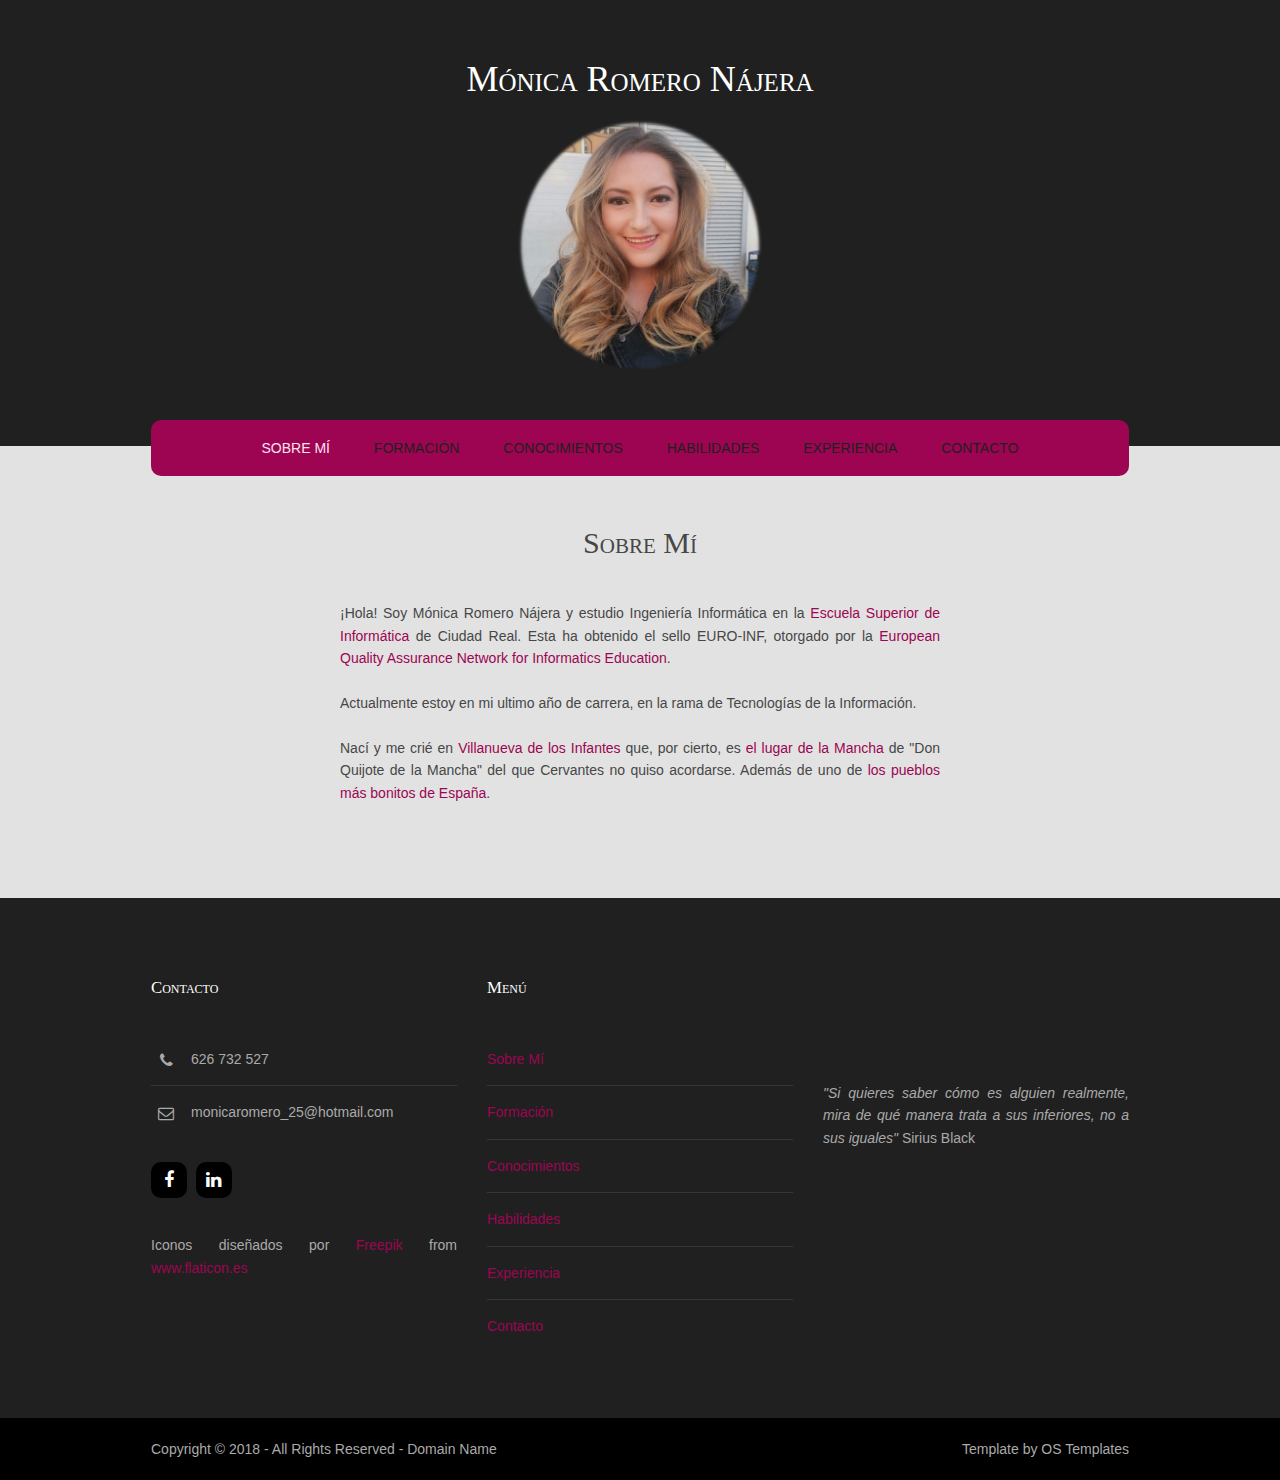
<file: index.html>
<!DOCTYPE html>
<!--
Template Name: Chershoee
Author: <a href="https://www.os-templates.com/">OS Templates</a>
Author URI: https://www.os-templates.com/
Licence: Free to use under our free template licence terms
Licence URI: https://www.os-templates.com/template-terms
-->
<html lang="">
<!-- To declare your language - read more here: https://www.w3.org/International/questions/qa-html-language-declarations -->

<head>
  <title>Mónica Romero Nájera</title>
  <meta charset="utf-8">
  <meta name="viewport" content="width=device-width, initial-scale=1.0, maximum-scale=1.0, user-scalable=no">
  <link href="layout/styles/layout.css" rel="stylesheet" type="text/css" media="all">
</head>

<body id="top">
  <div class="wrapper row1">
    <header id="header" class="hoc clear">
      <div id="logo">
        <h1><a href="index.html">Mónica Romero Nájera</a></h1>
        <img src="images/photo_2019-10-08_18-22-20.png">
      </div>
    </header>

    <nav id="mainav" class="hoc clear">
      <ul class="clear">
        <li class="active"><a href="index.html">Sobre Mí</a></li>
        <li><a href="pages/formacion.html">Formación</a></li>
        <li><a href="pages/conocimientos.html">Conocimientos</a></li>
        <li><a href="pages/habilidades.html">Habilidades</a></li>
        <li><a href="pages/experiencia.html">Experiencia</a></li>
        <li><a href="pages/contacto.html">Contacto</a></li>
        </li>
      </ul>
    </nav>
  </div>
  <div class="wrapper row2">
    <main class="hoc container clear">
      <!-- main body -->
      <section id="introblocks">
        <div class="sectiontitle" id="sectiontitle">
          <h2 class="heading">Sobre Mí</h2></br>
        </div>
          <p align="justify">
            ¡Hola! Soy Mónica Romero Nájera y estudio Ingeniería Informática en la
            <a href="https://esi.uclm.es/" target="_blank">Escuela Superior de Informática</a> de Ciudad Real. Esta ha obtenido el sello
            EURO-INF, otorgado por la
            <a href="http://www.eqanie.eu/" target="_blank">European Quality Assurance Network for Informatics Education</a>.</br></br>
            Actualmente estoy en mi ultimo año de carrera, en la rama de Tecnologías de la Información.</br></br>
            Nací y me crié en <a href="https://www.villanuevadelosinfantes.es/" target="_blank">Villanueva de los Infantes</a> que, por cierto, es
            <a
              href="https://www.lavanguardia.com/libros/20160116/301440474286/descubierto-lugar-de-la-mancha-don-quijote.html" target="_blank">el
              lugar de la Mancha</a> de "Don Quijote de la Mancha" del que Cervantes no quiso acordarse. 
            Además de uno de <a href="https://www.lospueblosmasbonitosdeespana.org/" target="_blank">los pueblos más bonitos de
              España</a>.
          </p>
      </section>
      <div class="clear"></div>
    </main>
  </div>

  <div class="wrapper row4">
    <footer id="footer" class="hoc clear">
      <div class="one_third first">
        <h6 class="heading">Contacto</h6>
        <ul class="nospace btmspace-30 linklist contact">
          <li><i class="fa fa-phone"></i> 626 732 527</li>
          <li><i class="fa fa-envelope-o"></i> monicaromero_25@hotmail.com</li>
        </ul>
        <ul class="faico clear">
          <li><a class="faicon-facebook" href="http://www.facebook.com/monica.romero.najera25" target="_blank"><i
                class="fa fa-facebook"></i></a></li>
          <li><a class="faicon-linkedin" href="https://www.linkedin.com/in/mónica-romero-nájera-480031137" target="_blank"><i
                class="fa fa-linkedin"></i></a></li>
        </ul></br>
        <p align="justify">Iconos diseñados por <a href="https://www.flaticon.es/autores/freepik" title="Freepik" target="_blank">Freepik</a> from <a href="https://www.flaticon.es/" title="Flaticon" target="_blank">www.flaticon.es</a></p>
      </div>
      <div class="one_third">
        <h6 class="heading">Menú</h6>
        <ul class="nospace linklist">
          <li><a href="index.html">Sobre Mí</a></li>
          <li><a href="pages/formacion.html">Formación</a></li>
          <li><a href="pages/conocimientos.html">Conocimientos</a></li>
          <li><a href="pages/habilidades.html">Habilidades</a></li>
          <li><a href="pages/experiencia.html">Experiencia</a></li>
          <li><a href="pages/contacto.html">Contacto</a></li>
        </ul>
      </div>
      <div class="one_third">
        </br></br></br></br>
        <p align="justify"><em>"Si quieres saber cómo es alguien realmente, mira de qué manera trata a sus inferiores,
            no a sus iguales"</em> Sirius Black</p>
      </div>
    </footer>
  </div>
  <div class="wrapper row5">
    <div id="copyright" class="hoc clear">
      <p class="fl_left">Copyright &copy; 2018 - All Rights Reserved - <a href="#">Domain Name</a></p>
      <p class="fl_right">Template by <a target="_blank" href="https://www.os-templates.com/"
          title="Free Website Templates">OS Templates</a></p>
    </div>
  </div>
  <a id="backtotop" href="#top"><i class="fa fa-chevron-up"></i></a>
  <!-- JAVASCRIPTS -->
  <script src="layout/scripts/jquery.min.js"></script>
  <script src="layout/scripts/jquery.backtotop.js"></script>
  <script src="layout/scripts/jquery.mobilemenu.js"></script>
</body>

</html>
</file>
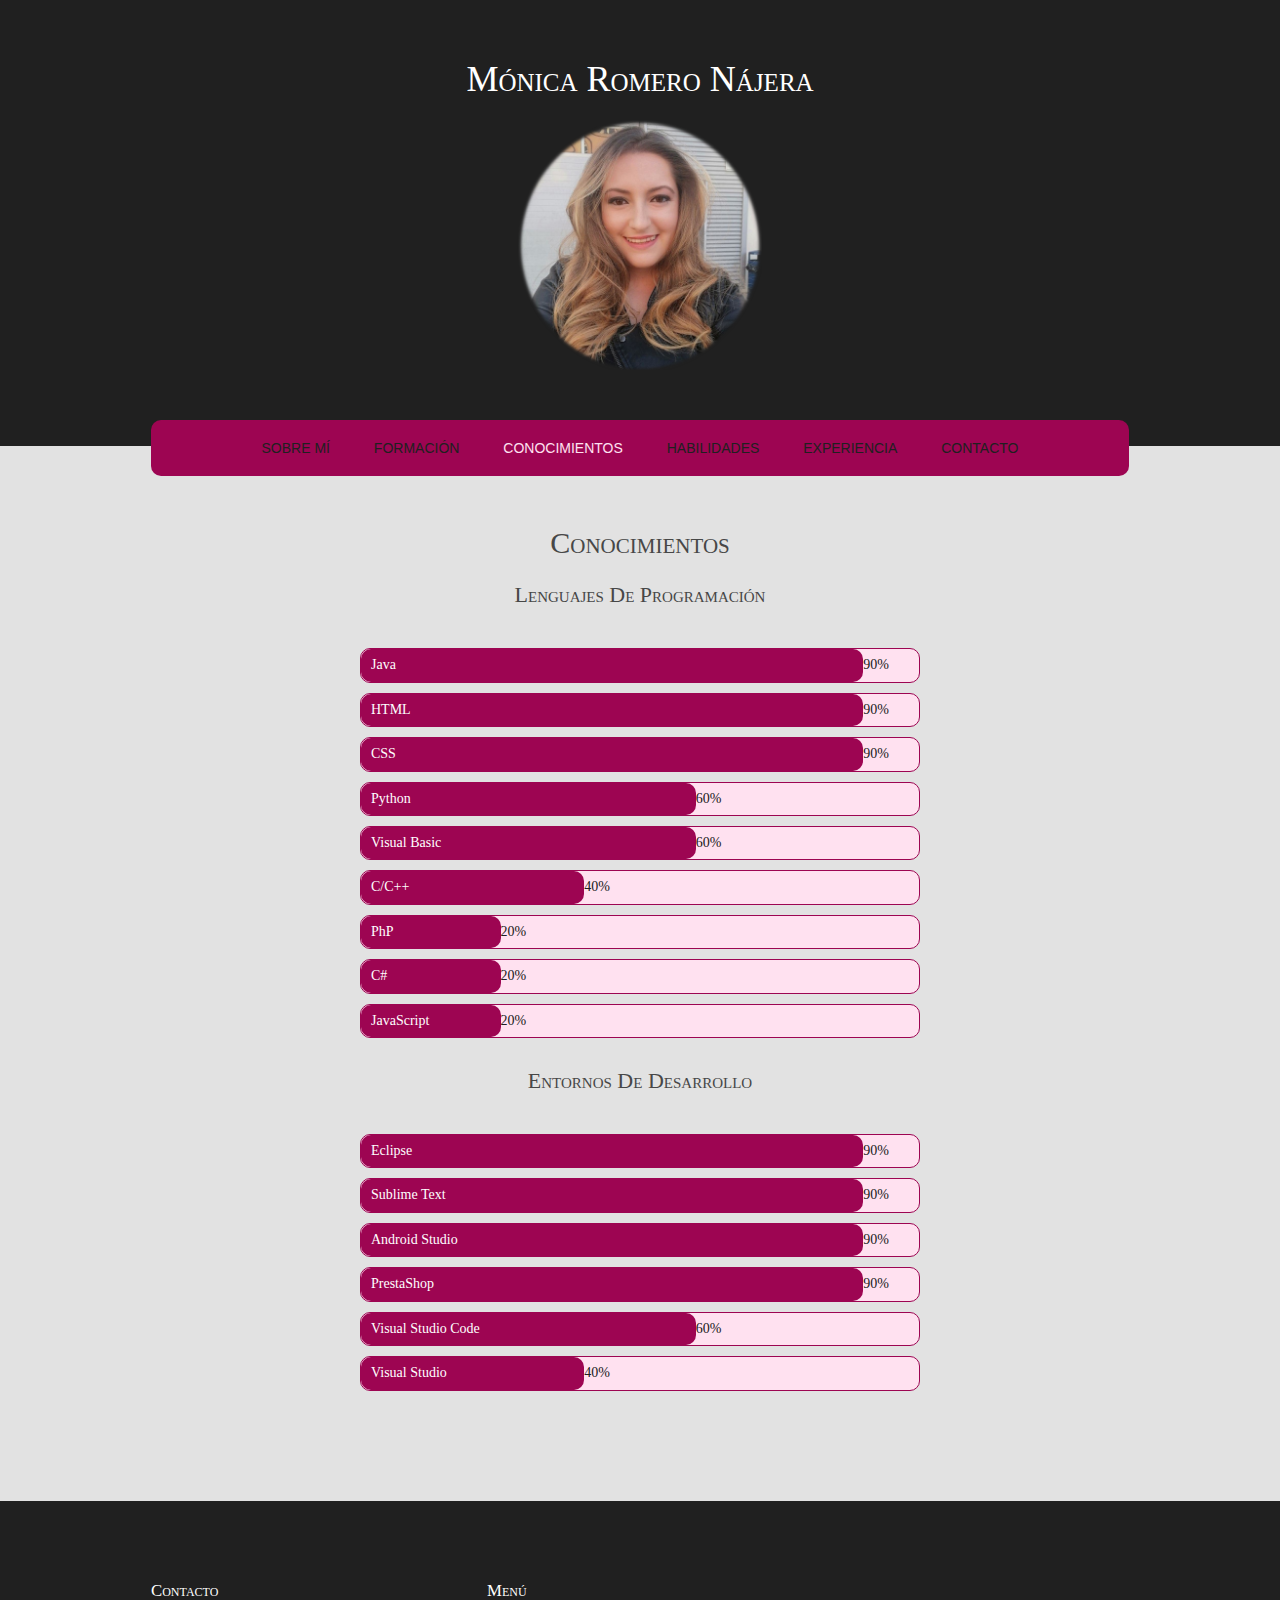
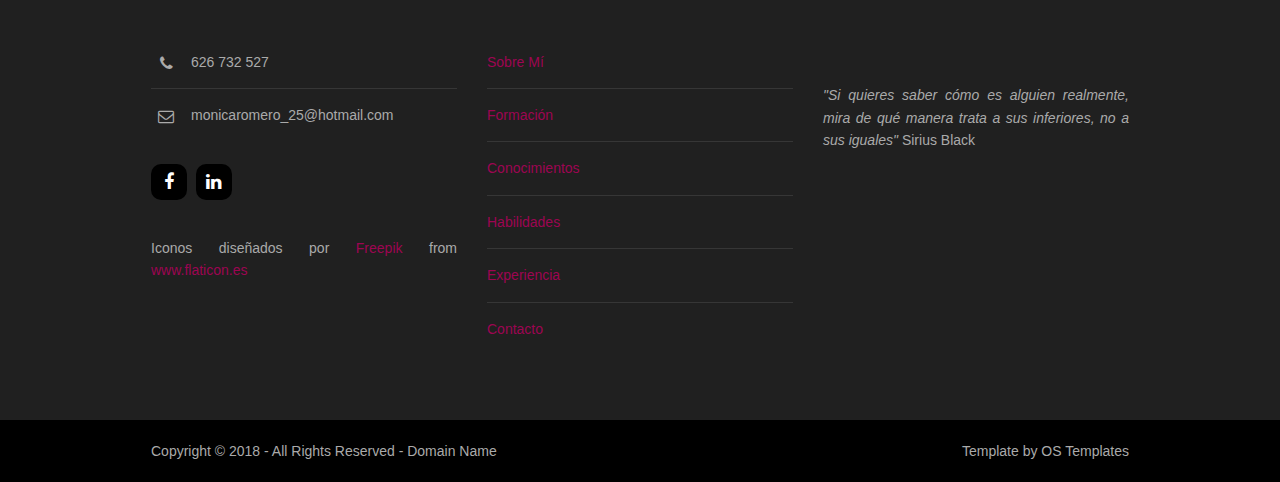
<file: pages/conocimientos.html>
<!DOCTYPE html>
<!--
Template Name: Chershoee
Author: <a href="https://www.os-templates.com/">OS Templates</a>
Author URI: https://www.os-templates.com/
Licence: Free to use under our free template licence terms
Licence URI: https://www.os-templates.com/template-terms
-->
<html lang="">
<!-- To declare your language - read more here: https://www.w3.org/International/questions/qa-html-language-declarations -->

<head>
  <title>Mónica Romero Nájera | Conocimientos</title>
  <meta charset="utf-8">
  <meta name="viewport" content="width=device-width, initial-scale=1.0, maximum-scale=1.0, user-scalable=no">
  <link href="../layout/styles/layout.css" rel="stylesheet" type="text/css" media="all">
</head>

<body id="top">
    <div class="wrapper row1">
    <header id="header" class="hoc clear">
      <div id="logo">
        <h1><a href="../index.html">Mónica Romero Nájera</a></h1>
        <img src="../images/photo_2019-10-08_18-22-20.png">
      </div>
    </header>

    <nav id="mainav" class="hoc clear">
      <ul class="clear">
            <li><a href="../index.html">Sobre Mí</a></li>
            <li><a href="formacion.html">Formación</a></li>
            <li class="active"><a href="conocimientos.html">Conocimientos</a></li>
            <li><a href="habilidades.html">Habilidades</a></li>
            <li><a href="experiencia.html">Experiencia</a></li>
            <li><a href="contacto.html">Contacto</a></li>
          </ul>
    </nav>
  </div>
  
  <div class="wrapper row2">
    <main class="hoc container clear"> 
      <!-- main body -->
      <section id="introblocks">
        <div class="sectiontitle" id="sectiontitle">
          <h2 class="heading">Conocimientos</h2></br>
          <h4>Lenguajes de Programación</h4>
        </div>
          <div id="SkillBar" align="left">
              <div class="bar bar front advanced" id="advanced" data-skill="Java"><span>90%</span></div>
              <div class="bar bar front advanced" id="advanced" data-skill="HTML"><span>90%</span></div>
              <div class="bar bar front advanced" id="advanced" data-skill="CSS"><span>90%</span></div>
              <div class="bar back intermediate" id="intermediate" data-skill="Python"><span>60%</span></div>
              <div class="bar back intermediate" id="intermediate" data-skill="Visual Basic"><span>60%</span></div>
              <div class="bar back basic" id="basic" data-skill="C/C++"><span>40%</span></div>
              <div class="bar learning" id="learning" data-skill="PhP"><span>20%</span></div>
              <div class="bar learning" id="learning" data-skill="C#"><span>20%</span></div>
              <div class="bar learning" id="learning" data-skill="JavaScript"><span>20%</span></div>
          </div>
          <div class="sectiontitle" id="sectiontitle">
            <h4>Entornos de Desarrollo</h4>
          </div>
          <div id="SkillBar" align="left">
            <div class="bar bar front advanced" id="advanced" data-skill="Eclipse"><span>90%</span></div>
            <div class="bar bar front advanced" id="advanced" data-skill="Sublime Text"><span>90%</span></div>
            <div class="bar bar front advanced" id="advanced" data-skill="Android Studio"><span>90%</span></div>
            <div class="bar bar front advanced" id="advanced" data-skill="PrestaShop"><span>90%</span></div>
            <div class="bar back intermediate" id="intermediate" data-skill="Visual Studio Code"><span>60%</span></div>
            <div class="bar back basic" id="basic" data-skill="Visual Studio"><span>40%</span></div>
        </div>
      </section>
      <div class="clear"></div>
    </main>
  </div>
  
  <div class="wrapper row4">
    <footer id="footer" class="hoc clear">
      <div class="one_third first">
        <h6 class="heading">Contacto</h6>
        <ul class="nospace btmspace-30 linklist contact">
          <li><i class="fa fa-phone"></i> 626 732 527</li>
          <li><i class="fa fa-envelope-o"></i> monicaromero_25@hotmail.com</li>
        </ul>
        <ul class="faico clear">
          <li><a class="faicon-facebook" href="http://www.facebook.com/monica.romero.najera25" target="_blank"><i
                class="fa fa-facebook"></i></a></li>
          <li><a class="faicon-linkedin" href="https://www.linkedin.com/in/mónica-romero-nájera-480031137" target="_blank"><i
                class="fa fa-linkedin"></i></a></li>
        </ul></br>
        <p align="justify">Iconos diseñados por <a href="https://www.flaticon.es/autores/freepik" title="Freepik" target="_blank">Freepik</a> from <a href="https://www.flaticon.es/" title="Flaticon" target="_blank">www.flaticon.es</a></p>
      </div>
      <div class="one_third">
        <h6 class="heading">Menú</h6>
        <ul class="nospace linklist">
          <li><a href="../index.html">Sobre Mí</a></li>
          <li><a href="formacion.html">Formación</a></li>
          <li><a href="conocimientos.html">Conocimientos</a></li>
          <li><a href="habilidades.html">Habilidades</a></li>
          <li><a href="experiencia.html">Experiencia</a></li>
          <li><a href="contacto.html">Contacto</a></li>
        </ul>
      </div>
      <div class="one_third">
        </br></br></br></br>
        <p align="justify"><em>"Si quieres saber cómo es alguien realmente, mira de qué manera trata a sus inferiores,
            no a sus iguales"</em> Sirius Black</p>
      </div>
    </footer>
  </div>
  <!-- ################################################################################################ -->
  <!-- ################################################################################################ -->
  <!-- ################################################################################################ -->
  <div class="wrapper row5">
    <div id="copyright" class="hoc clear">
      <!-- ################################################################################################ -->
      <p class="fl_left">Copyright &copy; 2018 - All Rights Reserved - <a href="#">Domain Name</a></p>
      <p class="fl_right">Template by <a target="_blank" href="https://www.os-templates.com/"
          title="Free Website Templates">OS Templates</a></p>
      <!-- ################################################################################################ -->
    </div>
  </div>
  <!-- ################################################################################################ -->
  <!-- ################################################################################################ -->
  <!-- ################################################################################################ -->
  <a id="backtotop" href="#top"><i class="fa fa-chevron-up"></i></a>
  <!-- JAVASCRIPTS -->
  <script src="../layout/scripts/jquery.min.js"></script>
  <script src="../layout/scripts/jquery.backtotop.js"></script>
  <script src="../layout/scripts/jquery.mobilemenu.js"></script>
</body>

</html>
</file>
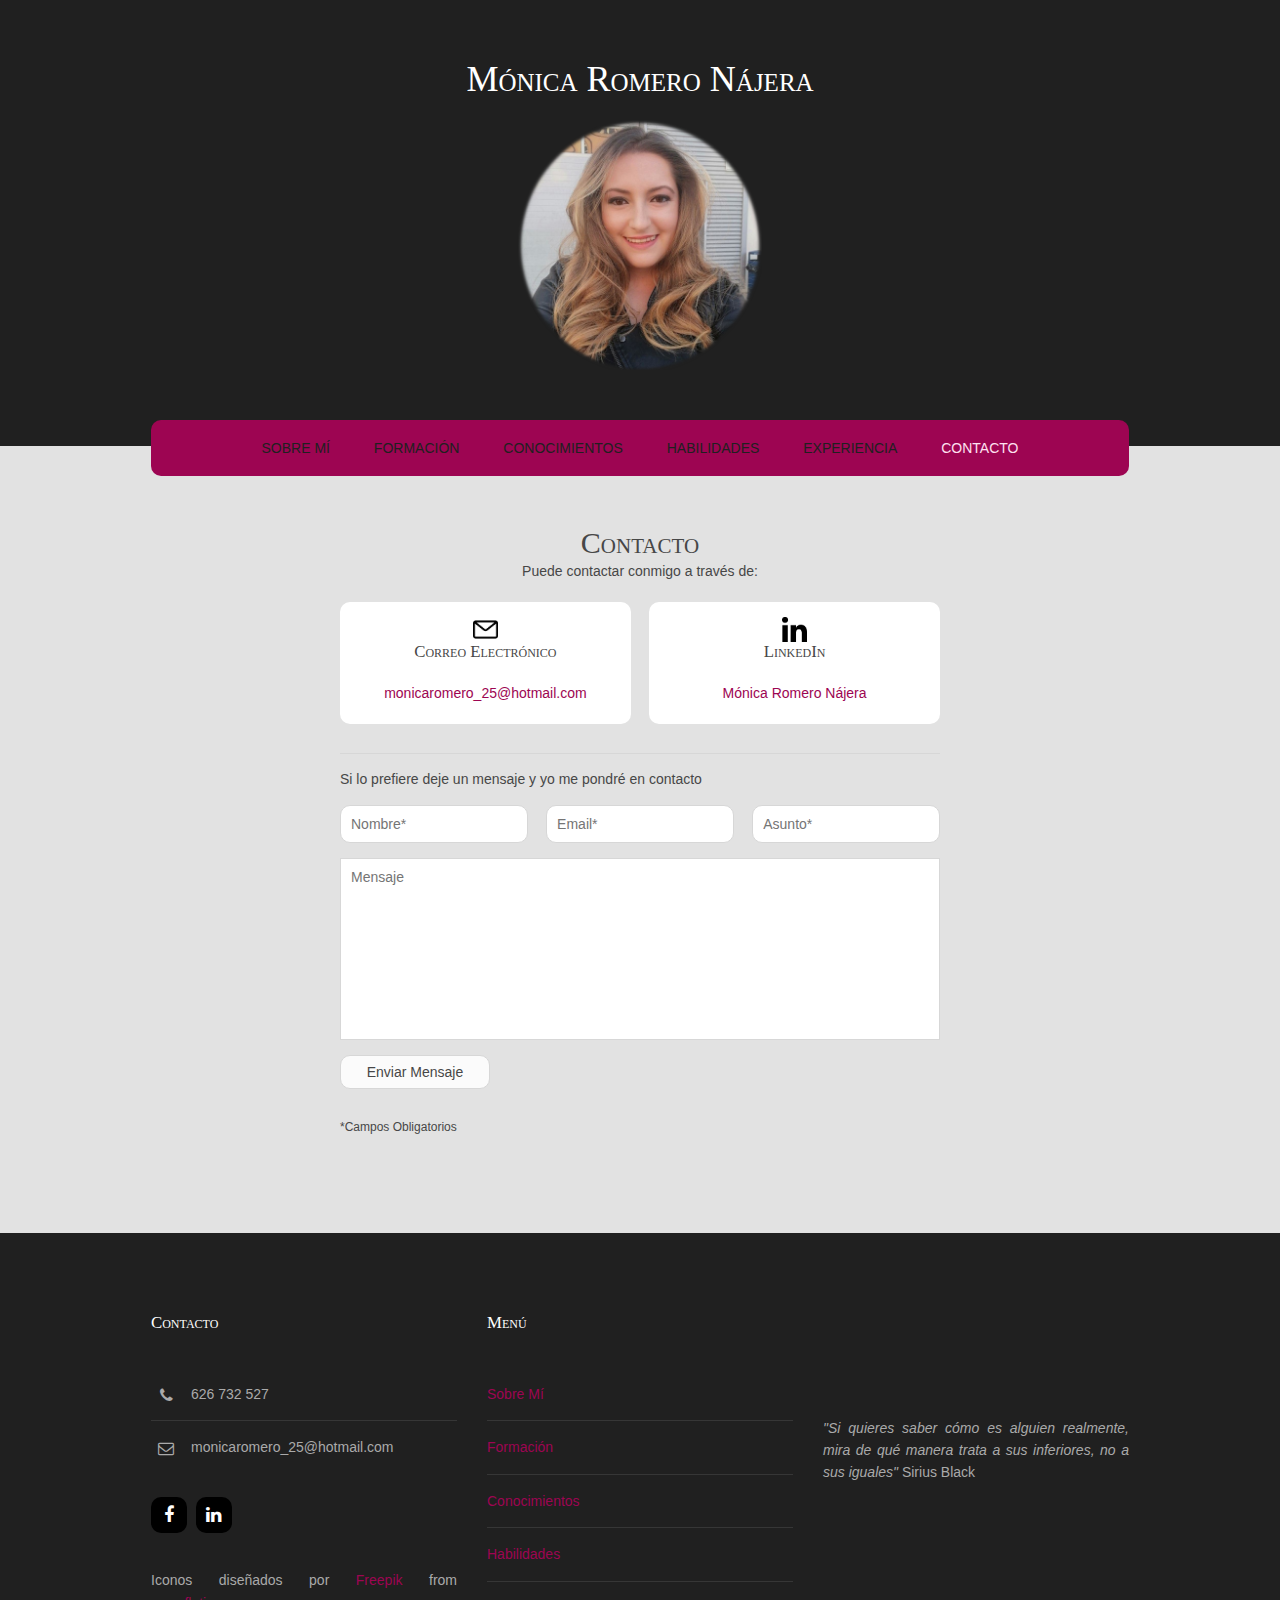
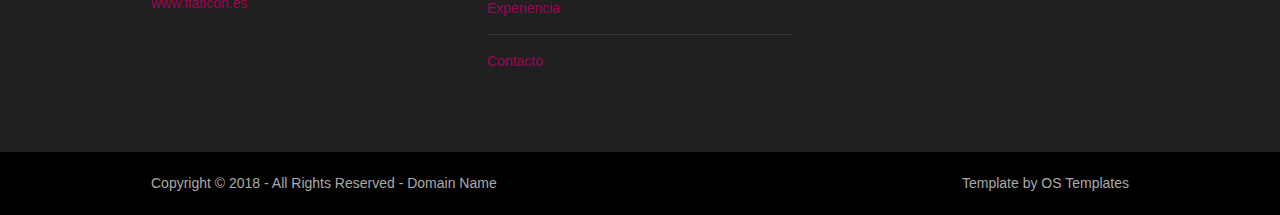
<file: pages/contacto.html>
<!DOCTYPE html>
<!--
Template Name: Chershoee
Author: <a href="https://www.os-templates.com/">OS Templates</a>
Author URI: https://www.os-templates.com/
Licence: Free to use under our free template licence terms
Licence URI: https://www.os-templates.com/template-terms
-->
<html lang="">
<!-- To declare your language - read more here: https://www.w3.org/International/questions/qa-html-language-declarations -->

<head>
  <title>Mónica Romero Nájera | Contacto</title>
  <meta charset="utf-8">
  <meta name="viewport" content="width=device-width, initial-scale=1.0, maximum-scale=1.0, user-scalable=no">
  <link href="../layout/styles/layout.css" rel="stylesheet" type="text/css" media="all">
</head>

<body id="top">
  <div class="wrapper row1">
    <header id="header" class="hoc clear">
      <!-- ################################################################################################ -->
      <div id="logo">
        <h1><a href="../index.html">Mónica Romero Nájera</a></h1>
        <img src="../images/photo_2019-10-08_18-22-20.png">
      </div>
    </header>

    <nav id="mainav" class="hoc clear">
      <ul class="clear">
        <li><a href="../index.html">Sobre Mí</a></li>
        <li><a href="formacion.html">Formación</a></li>
        <li><a href="conocimientos.html">Conocimientos</a></li>
        <li><a href="habilidades.html">Habilidades</a></li>
        <li><a href="experiencia.html">Experiencia</a></li>
        <li class="active"><a href="contacto.html">Contacto</a></li>
      </ul>
    </nav>
  </div>

  <div class="wrapper row2">
    <main class="hoc container clear">
      <!-- main body -->
      <section id="introblocks">
        <div class="sectiontitle" id="sectiontitle">
          <h2 class="heading">Contacto</h2>
          <p>Puede contactar conmigo a través de:</p>
        </div>
        <ul class="nospace group" id="contacto" align="center">
          <li class="one_half first">
            <article><img src="../images/correo.png" />
              <h6 class="heading font-x1">Correo Electrónico</h6>
              <p><a href="mailto:monicaromero_25@hotmail.com">monicaromero_25@hotmail.com</a></p>
          </article>
          </li>
          <li class="one_half">
            <article><img src="../images/linkedin.png" />
              <h6 class="heading font-x1">LinkedIn</h6>
              <p><a href="https://www.linkedin.com/in/mónica-romero-nájera-480031137" target="_blank">Mónica Romero Nájera</a></p>
          </article>
          </li>
        </ul>
      </section>
    </br><hr>


      <div class="formulario" id="form">
        <div id="comments">
          <p>Si lo prefiere deje un mensaje y yo me pondré en contacto</p>
          <form action="pagina.php" method="post" id="contact-us">
            <div class="one_third first">
              <input type="text" name="name" id="name" size="22" required="required" class="form" placeholder="Nombre*">
            </div><!-- Cierre one_third first -->
            <div class="one_third">
              <input type="email" name="email" id="email" size="22" required="required" class="form"
                placeholder="Email*">
            </div><!-- Cierre one_third -->
            <div class="one_third">
              <input type="text" name="subject" id="subject" size="22" required="required" class="form"
                placeholder="Asunto*">
            </div><!-- Cierre one_third -->
            <div class="block clear">
              <textarea name="message" id="message" cols="25" rows="10" class="form textarea"
                placeholder="Mensaje"></textarea>
            </div><!-- Cierre block clear -->
            <div>
              <input type="submit" name="submit" value="Enviar Mensaje" id="submit" class="form-btn semibold">
            </div><!-- Cierre button-->
          </form><!-- Cierre form -->
          <div id="camposobligatorios">
            <p>*Campos Obligatorios</p>
          </div>
        </div><!-- Cierre contact -->
      </div><!-- Cierre content three_quarter first -->
      <div class="clear"></div>
    </main><!-- Cierre main -->
  </div><!-- Cierre wrapper row3 -->

  <div class="wrapper row4">
    <footer id="footer" class="hoc clear">
      <div class="one_third first">
        <h6 class="heading">Contacto</h6>
        <ul class="nospace btmspace-30 linklist contact">
          <li><i class="fa fa-phone"></i> 626 732 527</li>
          <li><i class="fa fa-envelope-o"></i> monicaromero_25@hotmail.com</li>
        </ul>
        <ul class="faico clear">
          <li><a class="faicon-facebook" href="http://www.facebook.com/monica.romero.najera25" target="_blank"><i
                class="fa fa-facebook"></i></a></li>
          <li><a class="faicon-linkedin" href="https://www.linkedin.com/in/mónica-romero-nájera-480031137" target="_blank"><i
                class="fa fa-linkedin"></i></a></li>
        </ul></br>
        <p align="justify">Iconos diseñados por <a href="https://www.flaticon.es/autores/freepik" title="Freepik" target="_blank">Freepik</a> from <a href="https://www.flaticon.es/" title="Flaticon" target="_blank">www.flaticon.es</a></p>
      </div>
      <div class="one_third">
        <h6 class="heading">Menú</h6>
        <ul class="nospace linklist">
          <li><a href="../index.html">Sobre Mí</a></li>
          <li><a href="formacion.html">Formación</a></li>
          <li><a href="conocimientos.html">Conocimientos</a></li>
          <li><a href="habilidades.html">Habilidades</a></li>
          <li><a href="experiencia.html">Experiencia</a></li>
          <li><a href="contacto.html">Contacto</a></li>
        </ul>
      </div>
      <div class="one_third">
        </br></br></br></br>
        <p align="justify"><em>"Si quieres saber cómo es alguien realmente, mira de qué manera trata a sus inferiores,
            no a sus iguales"</em> Sirius Black</p>
      </div>
    </footer>
  </div>

  <div class="wrapper row5">
    <div id="copyright" class="hoc clear">
      <!-- ################################################################################################ -->
      <p class="fl_left">Copyright &copy; 2018 - All Rights Reserved - <a href="#">Domain Name</a></p>
      <p class="fl_right">Template by <a target="_blank" href="https://www.os-templates.com/"
          title="Free Website Templates">OS Templates</a></p>
      <!-- ################################################################################################ -->
    </div>
  </div>

  <a id="backtotop" href="#top"><i class="fa fa-chevron-up"></i></a>
  <!-- JAVASCRIPTS -->
  <script src="../layout/scripts/jquery.min.js"></script>
  <script src="../layout/scripts/jquery.backtotop.js"></script>
  <script src="../layout/scripts/jquery.mobilemenu.js"></script>
</body>

</html>
</file>
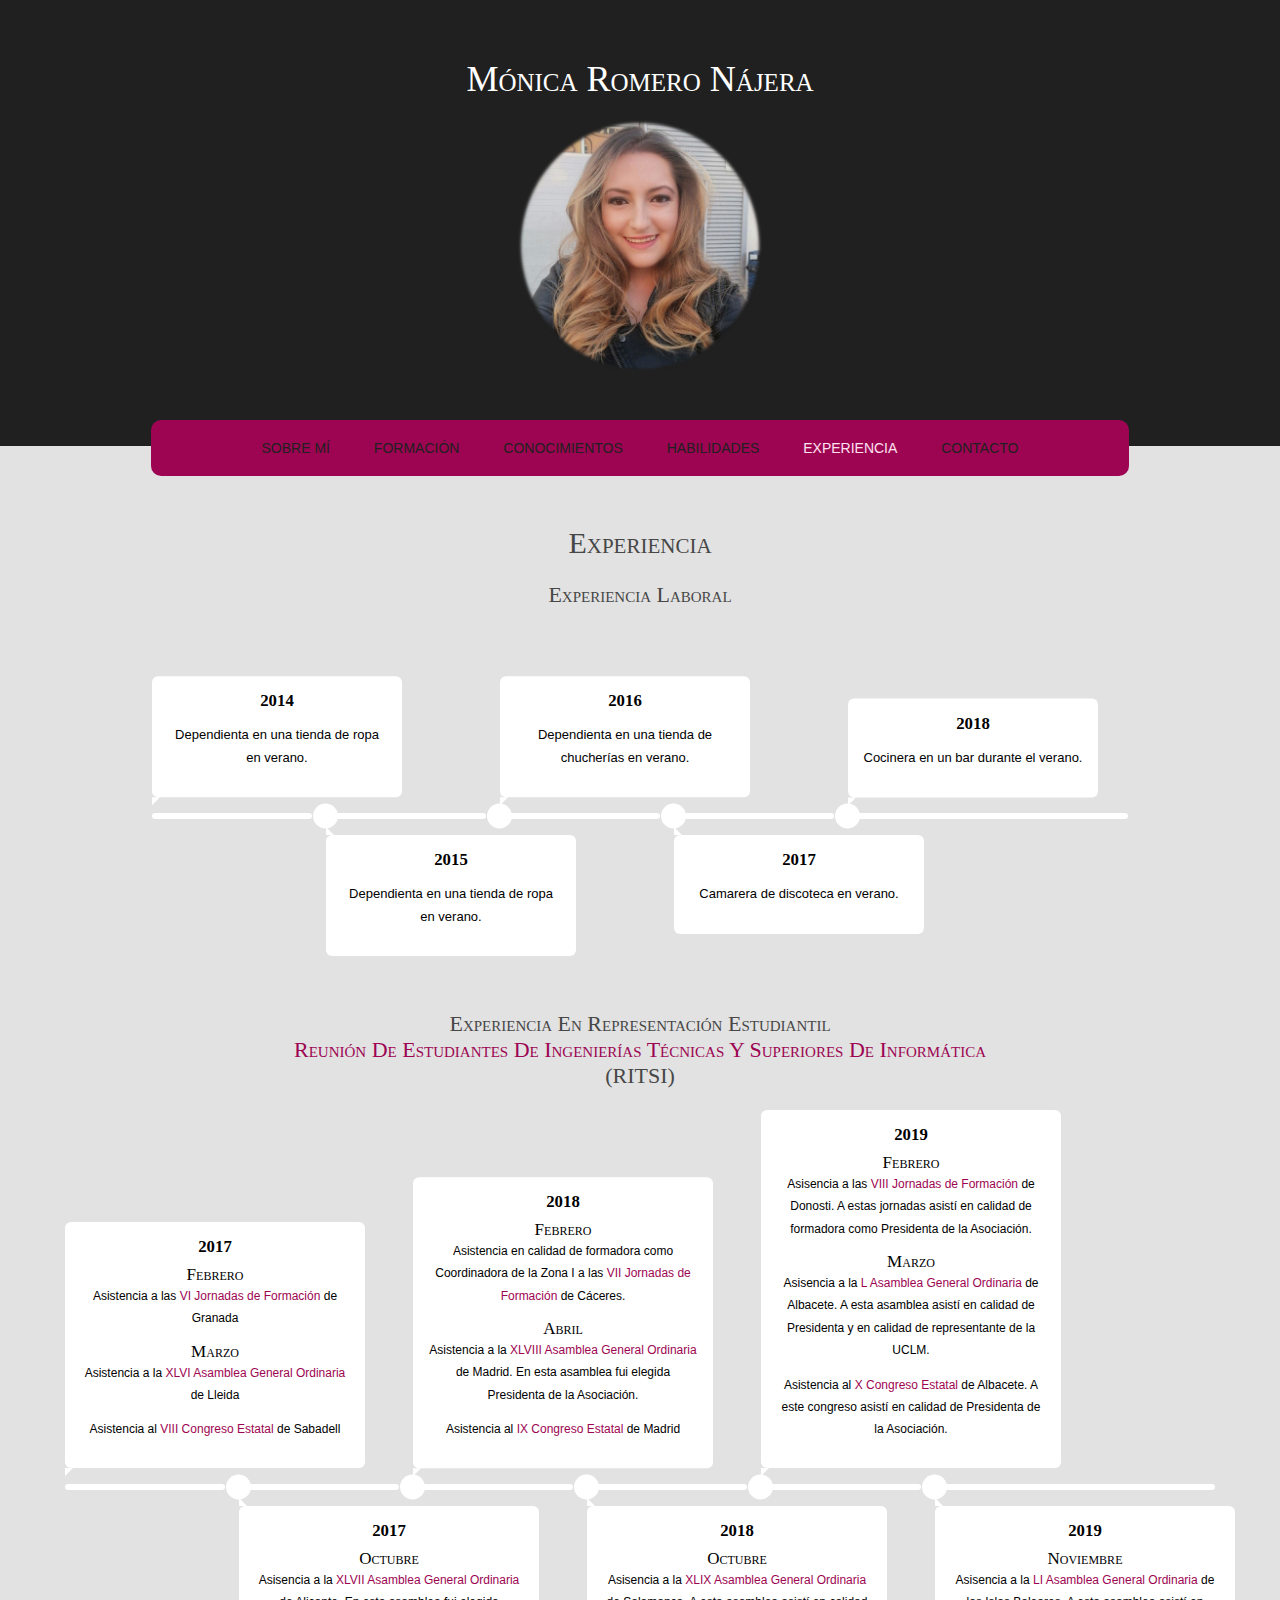
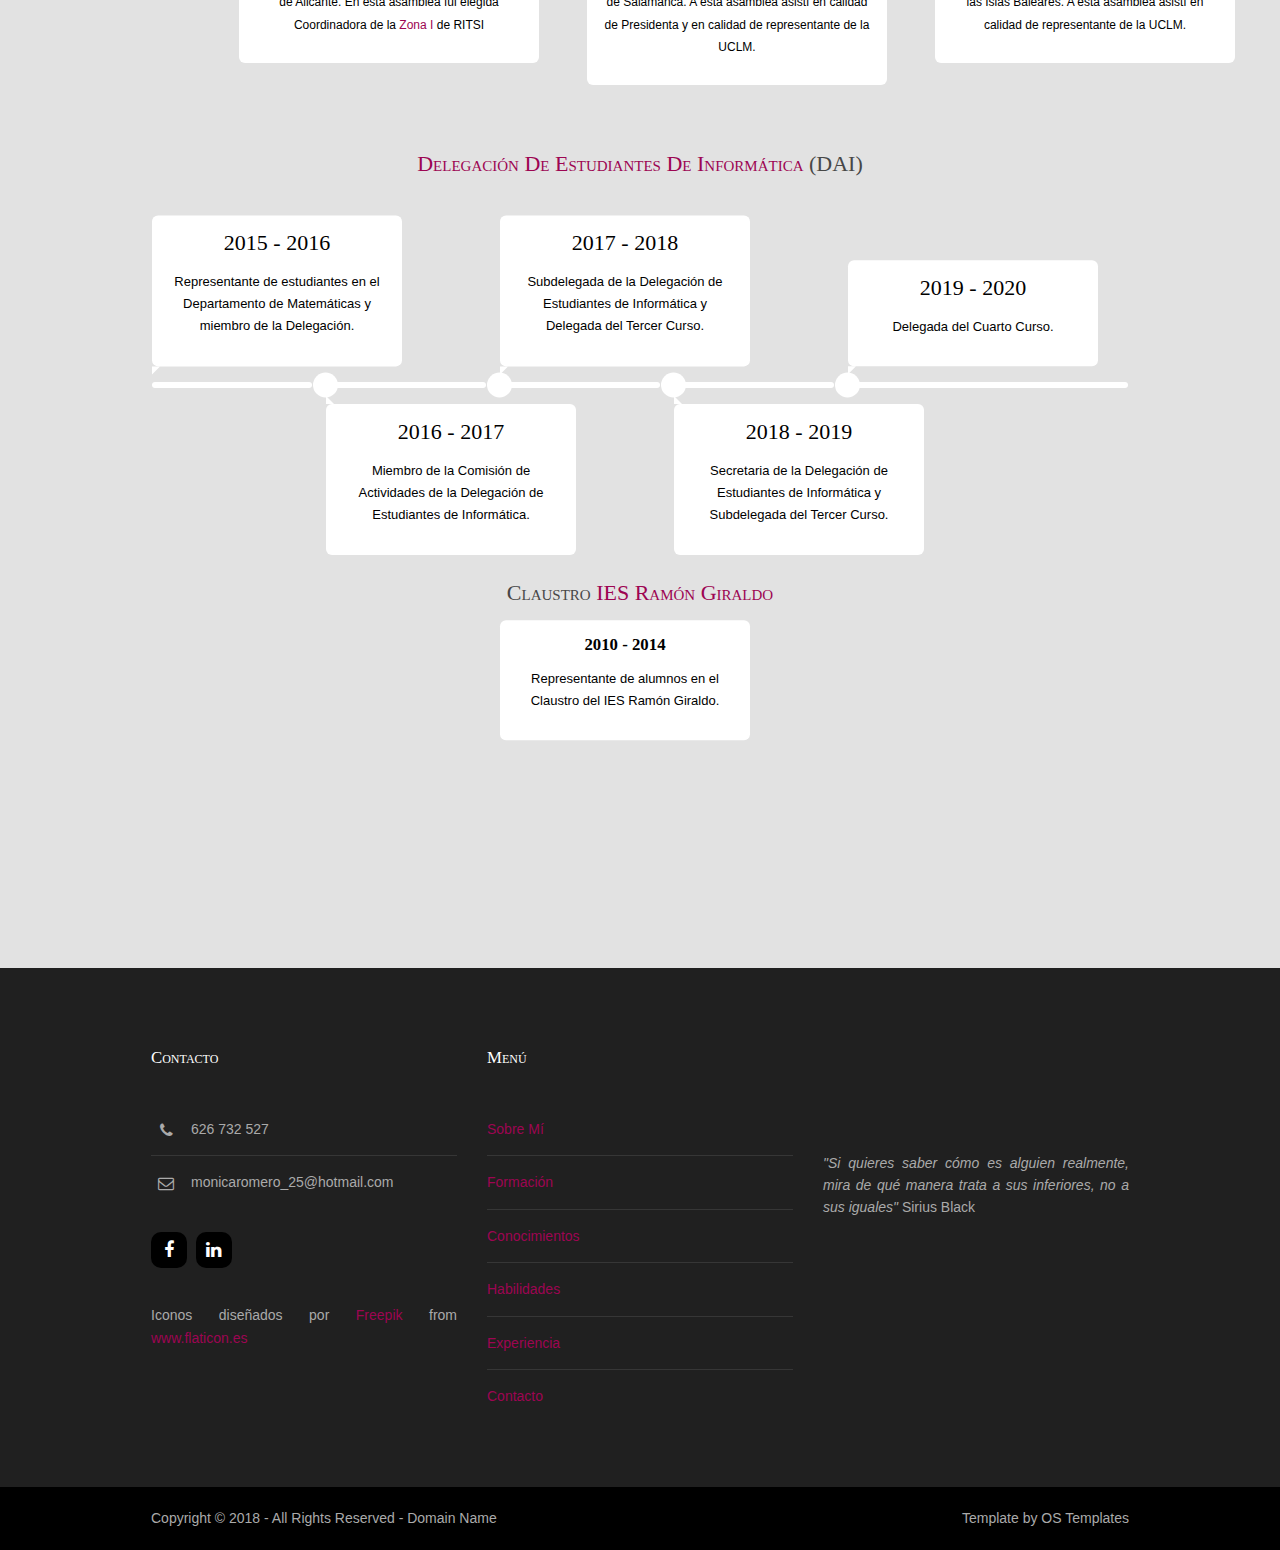
<file: pages/experiencia.html>
<!DOCTYPE html>
<!--
Template Name: Chershoee
Author: <a href="https://www.os-templates.com/">OS Templates</a>
Author URI: https://www.os-templates.com/
Licence: Free to use under our free template licence terms
Licence URI: https://www.os-templates.com/template-terms
-->
<html lang="">
<!-- To declare your language - read more here: https://www.w3.org/International/questions/qa-html-language-declarations -->

<head>
  <title>Mónica Romero Nájera | Experiencia</title>
  <meta charset="utf-8">
  <meta name="viewport" content="width=device-width, initial-scale=1.0, maximum-scale=1.0, user-scalable=no">
  <link href="../layout/styles/styles.css" rel="stylesheet" type="text/css" media="all">
</head>

<body id="top">

  <div class="wrapper row1">
    <header id="header" class="hoc clear">
      <div id="logo">
        <h1><a href="../index.html">Mónica Romero Nájera</a></h1>
        <img src="../images/photo_2019-10-08_18-22-20.png">
      </div>
    </header>

    <nav id="mainav" class="hoc clear">
      <ul class="clear">
        <li><a href="../index.html">Sobre Mí</a></li>
        <li><a href="formacion.html">Formación</a></li>
        <li><a href="conocimientos.html">Conocimientos</a></li>
        <li><a href="habilidades.html">Habilidades</a></li>
        <li class="active"><a href="experiencia.html">Experiencia</a></li>
        <li><a href="contacto.html">Contacto</a></li>
        </li>
      </ul>
    </nav>
  </div>

  <div class="wrapper row2">
    <main class="hoc container clear">
      <section id="introblocks">
        <div class="sectiontitle" id="sectiontitle">
          <h2 class="heading">Experiencia</h2></br>
          <h3>Experiencia Laboral</h3>
        </div>
        <div class="timeline" id="expLaboral">
          <ol>
            <li>
              <div>
                <time>2014</time>
                <p>Dependienta en una tienda de ropa en verano.</p>
              </div>
            </li>
            <li>
              <div>
                <time>2015</time>
                <p>Dependienta en una tienda de ropa en verano.</p>
              </div>
            </li>
            <li>
              <div>
                <time>2016</time>
                <p>Dependienta en una tienda de chucherías en verano.</p>
              </div>
            </li>
            <li>
              <div>
                <time>2017</time>
                <p>Camarera de discoteca en verano.</p>
              </div>
            </li>
            <li>
              <div>
                <time>2018</time>
                <p>Cocinera en un bar durante el verano.</p>
              </div>
            </li>
          </ol>
        </div>

        <div class="sectiontitle" id="sectiontitle">
          <h3 class="heading">Experiencia en Representación Estudiantil</h3>
          <h5><a href="https://ritsi.org/" target="_blank">Reunión de Estudiantes de Ingenierías Técnicas y Superiores de
              Informática</a> (RITSI)</h5>
        </div>
        <div class="timeline" id="expRitsi">
          <ol>
            <li>
              <div>
                <time>2017</time>
                <h6>Febrero</h6>
                <p>Asistencia a las <a href="https://formacion.ritsi.org/vi-jornadas-de-formacion/" target="_blank">VI Jornadas de
                    Formación</a> de Granada</p>
                <h6>Marzo</h6>
                <p>Asistencia a la <a href="https://asambleas.ritsi.org/xlvi/" target="_blank">XLVI Asamblea General Ordinaria</a> de
                  Lleida</p>
                <p>Asistencia al <a href="https://barcelona2017.congreso.ritsi.org" target="_blank">VIII Congreso Estatal</a> de
                  Sabadell</p>
              </div>
            </li>
            <li>
              <div>
                <time>2017</time>
                <h6>Octubre</h6>
                <p>Asisencia a la <a href="https://asambleas.ritsi.org/xlvii/" target="_blank">XLVII Asamblea General Ordinaria</a> de
                  Alicante. En esta asamblea fui elegida Coordinadora de la <a href="https://ritsi.org/zona-i/" target="_blank">Zona
                    I</a> de RITSI</p>
              </div>
            </li>
            <li>
              <div>
                <time>2018</time>
                <h6>Febrero</h6>
                <p>Asistencia en calidad de formadora como Coordinadora de la Zona I a las <a
                    href="https://formacion.ritsi.org/vii/" target="_blank">VII Jornadas de Formación</a> de Cáceres.</p>
                <h6>Abril</h6>
                <p>Asistencia a la <a href="https://asambleas.ritsi.org/xlviii/" target="_blank">XLVIII Asamblea General Ordinaria</a>
                  de Madrid. En esta asamblea fui elegida Presidenta de la Asociación.</p>
                <p>Asistencia al <a href="https://2018.congreso.ritsi.org" target="_blank">IX Congreso Estatal</a> de Madrid</p>
              </div>
            </li>
            <li>
              <div>
                <time>2018</time>
                <h6>Octubre</h6>
                <p>Asisencia a la <a href="https://asambleas.ritsi.org/xlix/" target="_blank">XLIX Asamblea General Ordinaria</a> de
                  Salamanca. A esta asamblea asistí en calidad de Presidenta y en calidad de representante de la UCLM.
                </p>
              </div>
            </li>
            <li>
              <div>
                <time>2019</time>
                <h6>Febrero</h6>
                <p>Asisencia a las <a href="https://formacion.ritsi.org/viii/" target="_blank">VIII Jornadas de Formación</a> de
                  Donosti. A estas jornadas asistí en calidad de formadora como Presidenta de la Asociación.</p>
                <h6>Marzo</h6>
                <p>Asisencia a la <a href="https://asambleas.ritsi.org/l/" target="_blank">L Asamblea General Ordinaria</a> de Albacete.
                  A esta asamblea asistí en calidad de Presidenta y en calidad de representante de la UCLM.</p>
                <p>Asistencia al <a href="https://2019.congreso.ritsi.org" target="_blank">X Congreso Estatal</a> de Albacete. A este
                  congreso asistí en calidad de Presidenta de la Asociación.</p>
              </div>
            </li>
            <li>
              <div>
                <time>2019</time>
                <h6>Noviembre</h6>
                <p>Asisencia a la <a href="https://asambleas.ritsi.org/li/" target="_blank">LI Asamblea General Ordinaria</a> de las
                  Islas Baleares. A esta asamblea asistí en calidad de representante de la UCLM.</p>
              </div>
            </li>
          </ol>
        </div>
        <div class="sectiontitle" id="sectiontitle">
          <h5><a href="https://www.esi.uclm.es/dai/" target="_blank">Delegación de Estudiantes de Informática</a> (DAI)</h5>
        </div>
        <div class="timeline" id="expDelegacion">
          <ol>
            <li>
              <div>
                <time>2015 - 2016</time>
                <p>Representante de estudiantes en el Departamento de Matemáticas y miembro de la Delegación.</p>
              </div>
            </li>
            <li>
              <div>
                <time>2016 - 2017</time>
                <p>Miembro de la Comisión de Actividades de la Delegación de Estudiantes de Informática.</p>
              </div>
            </li>
            <li>
              <div>
                <time>2017 - 2018</time>
                <p>Subdelegada de la Delegación de Estudiantes de Informática y Delegada del Tercer Curso.</p>
              </div>
            </li>
            <li>
              <div>
                <time>2018 - 2019</time>
                <p>Secretaria de la Delegación de Estudiantes de Informática y Subdelegada del Tercer Curso.</p>
              </div>
            </li>
            <li>
              <div>
                <time>2019 - 2020</time>
                <p>Delegada del Cuarto Curso.</p>
              </div>
            </li>
          </ol>
        </div>
        <div class="sectiontitle" id="sectiontitle">
          <h5>Claustro <a href="http://ies-ramongiraldo.centros.castillalamancha.es/" target="_blank">IES Ramón Giraldo</a></h5>
        </div>
        <div class="timeline" id="expIES">
          <ol>
            <li>
              <div>
                <time>2010 - 2014</time>
                <p>Representante de alumnos en el Claustro del IES Ramón Giraldo.</p>
              </div>
            </li>
          </ol>
        </div>
      </section>
      <div class="clear"></div>
    </main>
  </div>

  <div class="wrapper row4">
    <footer id="footer" class="hoc clear">
      <div class="one_third first">
        <h6 class="heading">Contacto</h6>
        <ul class="nospace btmspace-30 linklist contact">
          <li><i class="fa fa-phone"></i> 626 732 527</li>
          <li><i class="fa fa-envelope-o"></i> monicaromero_25@hotmail.com</li>
        </ul>
        <ul class="faico clear">
          <li><a class="faicon-facebook" href="http://www.facebook.com/monica.romero.najera25" target="_blank"><i
                class="fa fa-facebook"></i></a></li>
          <li><a class="faicon-linkedin" href="https://www.linkedin.com/in/mónica-romero-nájera-480031137" target="_blank"><i
                class="fa fa-linkedin"></i></a></li>
        </ul></br>
        <p align="justify">Iconos diseñados por <a href="https://www.flaticon.es/autores/freepik" title="Freepik" target="_blank">Freepik</a> from <a href="https://www.flaticon.es/" title="Flaticon" target="_blank">www.flaticon.es</a></p>
      </div>
      <div class="one_third">
        <h6 class="heading">Menú</h6>
        <ul class="nospace linklist">
          <li><a href="../index.html">Sobre Mí</a></li>
          <li><a href="formacion.html">Formación</a></li>
          <li><a href="conocimientos.html">Conocimientos</a></li>
          <li><a href="habilidades.html">Habilidades</a></li>
          <li><a href="experiencia.html">Experiencia</a></li>
          <li><a href="contacto.html">Contacto</a></li>
        </ul>
      </div>
      <div class="one_third">
        </br></br></br></br>
        <p align="justify"><em>"Si quieres saber cómo es alguien realmente, mira de qué manera trata a sus inferiores,
            no a sus iguales"</em> Sirius Black</p>
      </div>
    </footer>
  </div>
  <!-- ################################################################################################ -->
  <!-- ################################################################################################ -->
  <!-- ################################################################################################ -->
  <div class="wrapper row5">
    <div id="copyright" class="hoc clear">
      <!-- ################################################################################################ -->
      <p class="fl_left">Copyright &copy; 2018 - All Rights Reserved - <a href="#">Domain Name</a></p>
      <p class="fl_right">Template by <a target="_blank" href="https://www.os-templates.com/"
          title="Free Website Templates">OS Templates</a></p>
      <!-- ################################################################################################ -->
    </div>
  </div>
  <!-- ################################################################################################ -->
  <!-- ################################################################################################ -->
  <!-- ################################################################################################ -->
  <a id="backtotop" href="#top"><i class="fa fa-chevron-up"></i></a>
  <!-- JAVASCRIPTS -->
  <script src="../layout/scripts/jquery.min.js"></script>
  <script src="../layout/scripts/jquery.backtotop.js"></script>
  <script src="../layout/scripts/jquery.mobilemenu.js"></script>
</body>

</html>
</file>
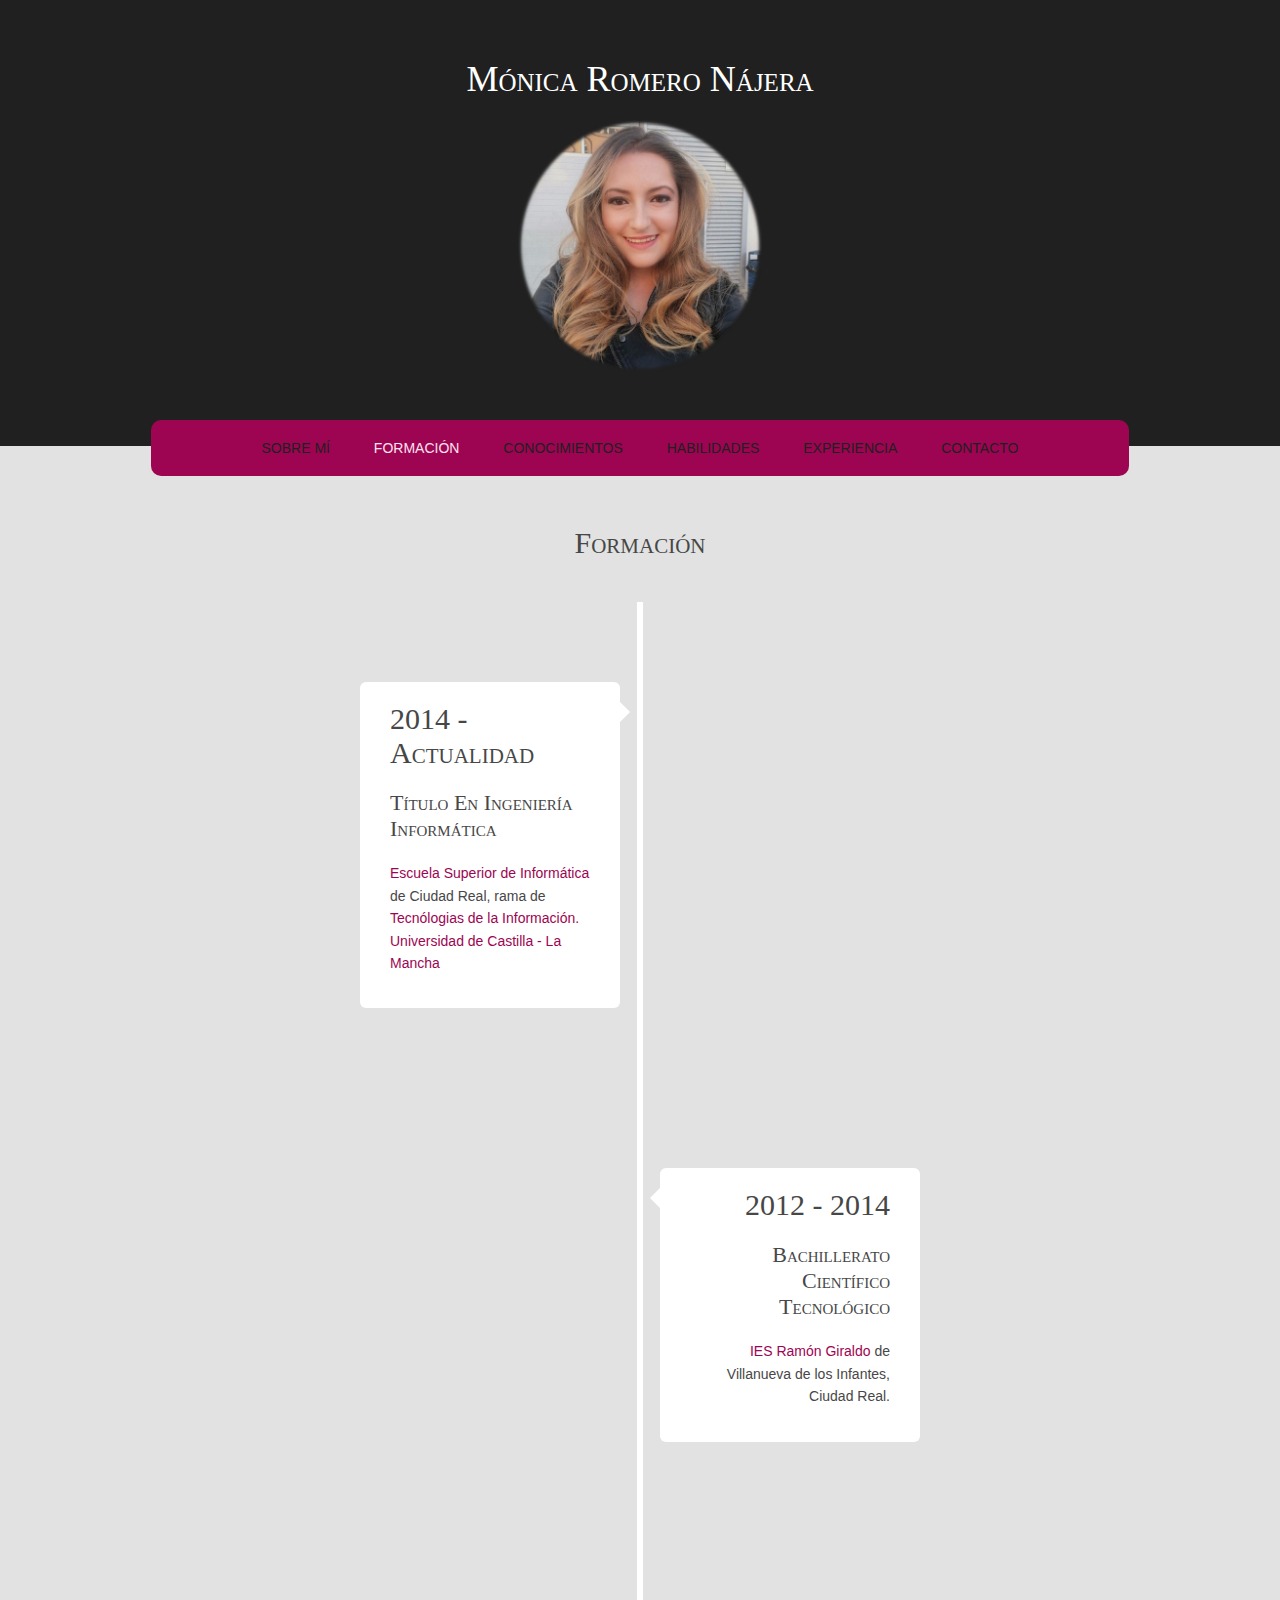
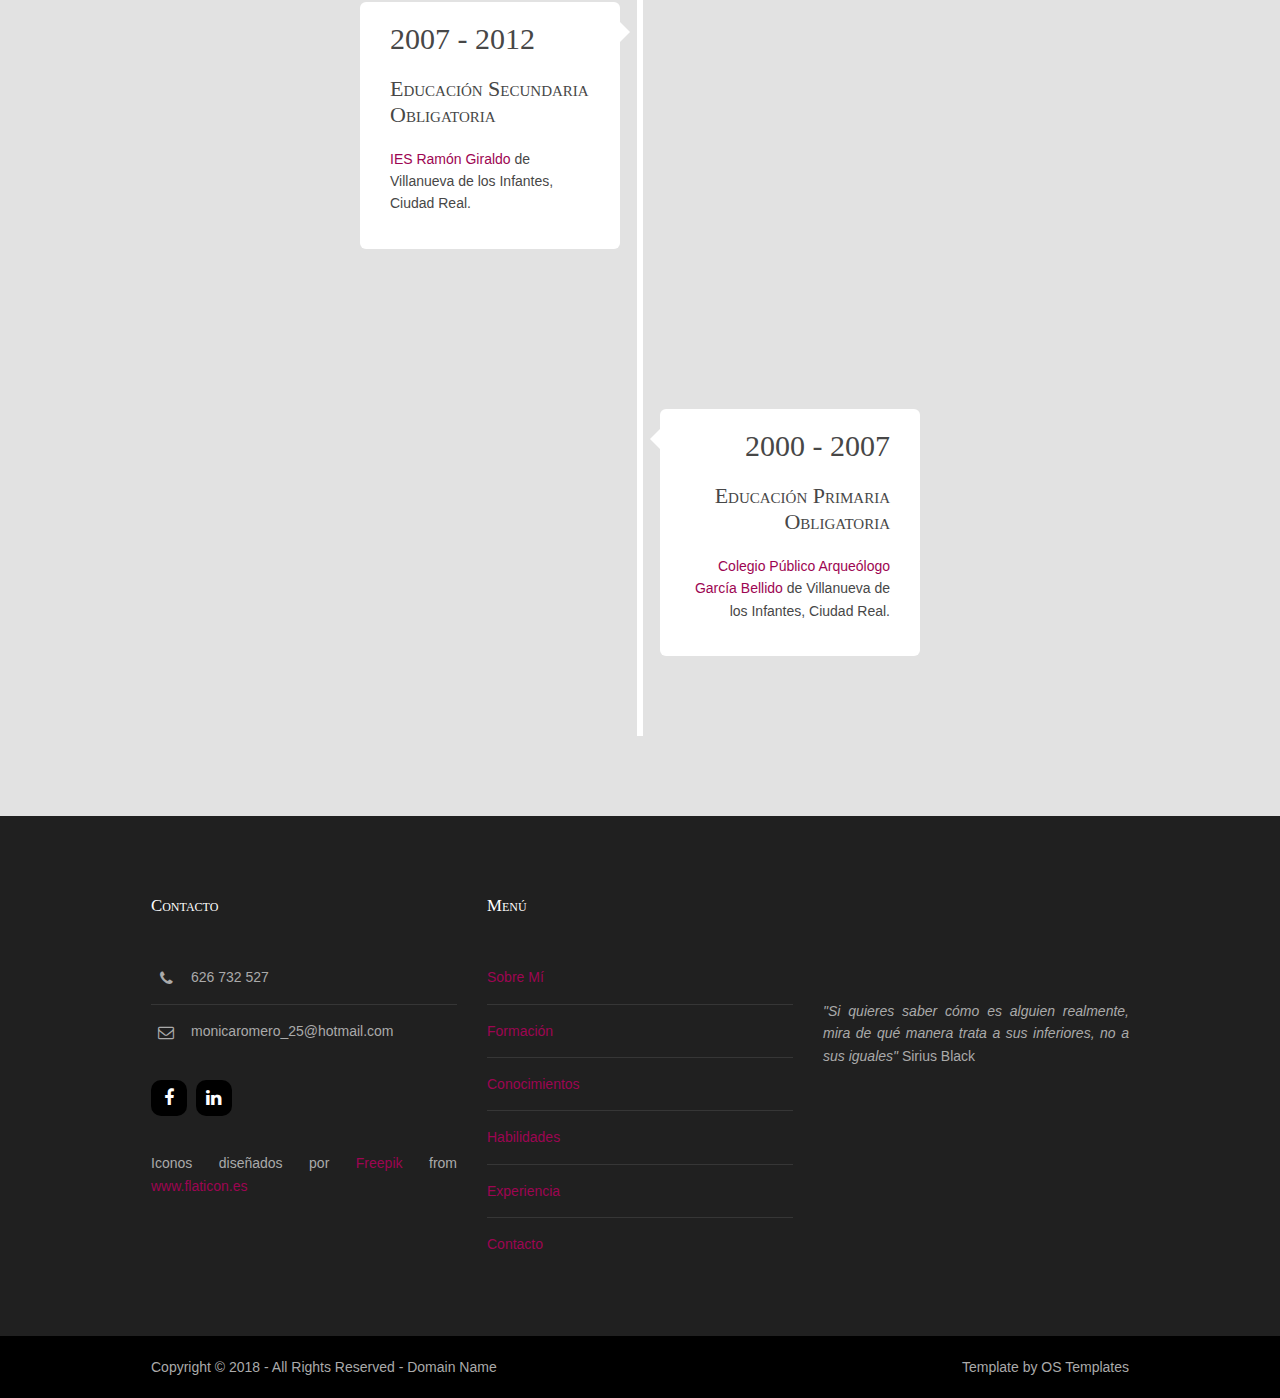
<file: pages/formacion.html>
<!DOCTYPE html>
<!--
Template Name: Chershoee
Author: <a href="https://www.os-templates.com/">OS Templates</a>
Author URI: https://www.os-templates.com/
Licence: Free to use under our free template licence terms
Licence URI: https://www.os-templates.com/template-terms
-->
<html lang="">
<!-- To declare your language - read more here: https://www.w3.org/International/questions/qa-html-language-declarations -->

<head>
  <title>Mónica Romero Nájera | Formación</title>
  <meta charset="utf-8">
  <meta name="viewport" content="width=device-width, initial-scale=1.0, maximum-scale=1.0, user-scalable=no">
  <link href="../layout/styles/layout.css" rel="stylesheet" type="text/css" media="all">
</head>

<body id="top">

  <div class="wrapper row1">
    <header id="header" class="hoc clear">
      <div id="logo">
        <h1><a href="../index.html">Mónica Romero Nájera</a></h1>
        <img src="../images/photo_2019-10-08_18-22-20.png">
      </div>
    </header>

    <nav id="mainav" class="hoc clear">
      <ul class="clear">
        <li><a href="../index.html">Sobre Mí</a></li>
        <li class="active"><a href="formacion.html">Formación</a></li>
        <li><a href="conocimientos.html">Conocimientos</a></li>
        <li><a href="habilidades.html">Habilidades</a></li>
        <li><a href="experiencia.html">Experiencia</a></li>
        <li><a href="contacto.html">Contacto</a></li>
      </ul>
    </nav>
  </div>

  <div class="wrapper row2">
      <main class="hoc container clear"> 
        <!-- main body -->
        <section id="introblocks">
          <div class="sectiontitle" id="sectiontitle">
            <h2 class="heading">Formación</h2></br>
          </div>
          <div class="timeline" id="timelinev">
            <div class="container left">
              <div class="content" id="content">
                  <h2>2014 - Actualidad</h2>
                  <h4>Título en Ingeniería Informática</h4>
                  <p><a href="https://esi.uclm.es/" target="_blank">Escuela Superior de Informática</a> de Ciudad Real, rama de <a href="https://esi.uclm.es/categories/plan-de-estudios" target="_blank">Tecnólogias de la Información.</a></br>
                  <a href="https://www.uclm.es/" target="_blank">Universidad de Castilla - La Mancha</a></p>
              </div>
            </div>
            <div class="container right">
              <div class="content" id="content">
                  <h2>2012 - 2014</h2>
                  <h4>Bachillerato Científico Tecnológico</h4>
                  <p><a href="http://ies-ramongiraldo.centros.castillalamancha.es/" target="_blank">IES Ramón Giraldo</a> de Villanueva de los Infantes, Ciudad Real.</p>
              </div>
            </div>
            <div class="container left">
              <div class="content" id="content">
                <h2>2007 - 2012</h2>
                <h4>Educación Secundaria Obligatoria</h4>
                <p><a href="http://ies-ramongiraldo.centros.castillalamancha.es/" target="_blank">IES Ramón Giraldo</a> de Villanueva de los Infantes, Ciudad Real.</p>
              </div>
            </div>
            <div class="container right">
              <div class="content" id="content">
                <h2>2000 - 2007</h2>
                <h4>Educación Primaria Obligatoria</h4>
                <p><a href="http://ceipgarciabellido.blogspot.com/" target="_blank">Colegio Público Arqueólogo García Bellido</a> de Villanueva de los Infantes, Ciudad Real.</p>
              </div>
            </div>
          </div>
        </section>
        <div class="clear"></div>
      </main>
    </div>

    <div class="wrapper row4">
      <footer id="footer" class="hoc clear">
        <div class="one_third first">
          <h6 class="heading">Contacto</h6>
          <ul class="nospace btmspace-30 linklist contact">
            <li><i class="fa fa-phone"></i> 626 732 527</li>
            <li><i class="fa fa-envelope-o"></i> monicaromero_25@hotmail.com</li>
          </ul>
          <ul class="faico clear">
            <li><a class="faicon-facebook" href="http://www.facebook.com/monica.romero.najera25" target="_blank"><i
                  class="fa fa-facebook"></i></a></li>
            <li><a class="faicon-linkedin" href="https://www.linkedin.com/in/mónica-romero-nájera-480031137" target="_blank"><i
                  class="fa fa-linkedin"></i></a></li>
          </ul></br>
          <p align="justify">Iconos diseñados por <a href="https://www.flaticon.es/autores/freepik" title="Freepik" target="_blank">Freepik</a> from <a href="https://www.flaticon.es/" title="Flaticon" target="_blank">www.flaticon.es</a></p>
        </div>
        <div class="one_third">
          <h6 class="heading">Menú</h6>
          <ul class="nospace linklist">
            <li><a href="../index.html">Sobre Mí</a></li>
            <li><a href="formacion.html">Formación</a></li>
            <li><a href="conocimientos.html">Conocimientos</a></li>
            <li><a href="habilidades.html">Habilidades</a></li>
            <li><a href="experiencia.html">Experiencia</a></li>
            <li><a href="contacto.html">Contacto</a></li>
          </ul>
        </div>
        <div class="one_third">
          </br></br></br></br>
          <p align="justify"><em>"Si quieres saber cómo es alguien realmente, mira de qué manera trata a sus inferiores,
              no a sus iguales"</em> Sirius Black</p>
        </div>
      </footer>
    </div>
    <!-- ################################################################################################ -->
    <!-- ################################################################################################ -->
    <!-- ################################################################################################ -->
    <div class="wrapper row5">
      <div id="copyright" class="hoc clear">
        <!-- ################################################################################################ -->
        <p class="fl_left">Copyright &copy; 2018 - All Rights Reserved - <a href="#">Domain Name</a></p>
        <p class="fl_right">Template by <a target="_blank" href="https://www.os-templates.com/"
            title="Free Website Templates">OS Templates</a></p>
        <!-- ################################################################################################ -->
      </div>
    </div>
    <!-- ################################################################################################ -->
    <!-- ################################################################################################ -->
    <!-- ################################################################################################ -->
    <a id="backtotop" href="#top"><i class="fa fa-chevron-up"></i></a>
    <!-- JAVASCRIPTS -->
    <script src="../layout/scripts/jquery.min.js"></script>
    <script src="../layout/scripts/jquery.backtotop.js"></script>
    <script src="../layout/scripts/jquery.mobilemenu.js"></script>
</body>

</html>
</file>
<file: layout/styles/layout.css>
@charset "utf-8";
/*
Template Name: Chershoee
Author: <a href="https://www.os-templates.com/">OS Templates</a>
Author URI: https://www.os-templates.com/
Licence: Free to use under our free template licence terms
Licence URI: https://www.os-templates.com/template-terms
File: Layout CSS
*/

@import url("font-awesome.min.css");
@import url("framework.css");

/* Rows
--------------------------------------------------------------------------------------------------------------- */
.row1, .row1 a{}
.row2, .row2 a{}
.row3, .row3 a{}
.row4, .row4 a{}
.row5, .row5 a{}

/* Header
--------------------------------------------------------------------------------------------------------------- */
#header{padding:50px 0; text-align: center;}

#header #logo h1{margin-top:8px; font-size:36px;text-align: center;}
#header #logo img{swidth: 250px; height: 250px;	align:center;}

/* Content Area
--------------------------------------------------------------------------------------------------------------- */
.container{padding:80px 0;}

/* Content */
#sectiontitle{
	display:block; 
	max-width:55%;
	margin:0 auto 20px; 
	text-align:center;
}
#sectiontitle *{margin:0;}

#introblocks h2{
	font-size: 30px;
}
#RRSS img{ width: 35px; height: 35px;}
#comments h2{font-size: 30px;}
#habilidades img{
	width: 25px;
	height: 25px;
}
#habilidades li{
	padding: 10px 10px;
	margin-top: 10px;
	margin-bottom: 10px;
}
#onethirdfirst{
	height: 220px;
}
#onethirdthree{
	height: 300px;
}
#contacto img{
	width: 25px;
	height: 25px;
}
#contacto li{
	padding: 15px 0px 5px 0px;

}


/* TIMELINE VERTICAL
--------------------------------------------------------------------------------------------------------------- */
#timelinev{
	position: relative;
	max-width: 1200px;
	margin: 0 auto;
}
#timelinev::after{
	content:'';
	position: absolute;
	width: 6px;
	background-color: white;
	top: 0;
	bottom: 0;
	left: 50%;
	margin-left: -3px;
}
.container{
	padding: 80px 20px;
	position:relative;
	background-color: inherit;
	width: 50%;
}
.container::after {
	content: '';
	position: absolute;
	width: 25px;
	height: 25px;
	right: -12.5px;
	top: 97px;
  }
  .left {
	left: 0
  }
  .right {
	left: 50%;
  }
  .left::before {
	content: " ";
	height: 0;
	position: absolute;
	top: 100px;
	width: 0;
	z-index: 1;
	right: 10px;
	border: medium solid white;
	border-width: 10px 0 10px 10px;
	border-color: transparent transparent transparent white;
  }
  .right::before {
	content: " ";
	height: 0;
	position: absolute;
	top: 100px;
	width: 0;
	z-index: 1;
	left: 10px;
	border: medium solid white;
	border-width: 10px 10px 10px 0;
	border-color: transparent white transparent transparent;
  }
  .right::after {
	left: -16px;
  }
 #content {
	padding: 20px 30px;
	background-color: white;
	position: relative;
	border-radius: 6px;
  }
  @media screen and (max-width: 600px) {
	/* Place the timelime to the left */
	  .timeline::after {
		left: 31px;
	  }
	  /* Full-width containers */
  .container {
    width: 100%;
    padding-left: 70px;
    padding-right: 25px;
  }

/* Make sure that all arrows are pointing leftwards */
  .container::before {
    left: 60px;
    border: medium solid white;
    border-width: 10px 10px 10px 0;
    border-color: transparent white transparent transparent;
  }

/* Make sure all circles are at the same spot */
  .left::after, .right::after {
    left: 15px;
  }

/* Make all right containers behave like the left ones */
  .right {
    left: 0%;
  }
}
/* --------------------------------------------------------------------------------------------------------------------------------------------------------------------------
-----------------------------------------------------------------------------------------------------------------------------------------------------------------------------
--------------------------------------------------------------------------------CONOCIMIENTOS-------------------------------------------------------------------------------
-----------------------------------------------------------------------------------------------------------------------------------------------------------------------------
----------------------------------------------------------------------------------------------------------------------------------------------------------------------- */
#SkillBar{
	width: 100%;
	padding: 20px;
}
#advanced{
	background-color: rgb(255, 225, 240);
	border-color: #9D0552;
	border-width: 1px;
	border-style: solid;
	border-radius: 10px;
	font-size: 14px;
	color: white;
	margin-bottom: 10px;
	font-family:Georgia, "Times New Roman", Times, serif;
}
#advanced span{
	color: #202020;
}
#intermediate{
	background-color: rgb(255, 225, 240);
	border-color: #9D0552;
	border-width: 1px;
	border-style: solid;
	border-radius: 10px;
	font-size: 14px;
	color: white;
	margin-bottom: 10px;
	font-family:Georgia, "Times New Roman", Times, serif;
}
#intermediate span{
	color: #202020;
}
#basic{
	background-color: rgb(255, 225, 240);
	border-color: #9D0552;
	border-width: 1px;
	border-style: solid;
	border-radius: 10px;
	font-size: 14px;
	color: white;
	margin-bottom: 10px;
	font-family:Georgia, "Times New Roman", Times, serif;
}
#basic span{
	color: #202020;
}
#learning{
	background-color: rgb(255, 225, 240);
	border-color: #9D0552;
	border-width: 1px;
	border-style: solid;
	border-radius: 10px;
	font-size: 14px;
	color: white;
	margin-bottom: 10px;
	font-family:Georgia, "Times New Roman", Times, serif;
}
#learning span{
	color: #202020;
}

  .bar::before{
	content:  attr(data-skill);
	background-color: #9D0552;
	display: inline-block;
	padding: 5px 0 5px 10px;
	border-radius: inherit;
	border-color: #9D0552;
  }

  .bar.front::before{
	background-color: #9D0552;
  }
  .bar.back::before{
	background-color: #9D0552;
  }
  
  .bar.learning::before{
	width: 25%;
  }
  .bar.basic::before{
	width: 40%;
  }
  .bar.intermediate::before{
	width: 60%;
  }
  .bar.advanced::before{
	width: 90%;
  }


.overview{}
.overview > li{margin-bottom:30px;}
.overview > li:nth-last-child(-n+3){margin-bottom:0;}/* Removes bottom margin from the last three items - margin is restored in the media queries when items stack */
.overview > li:nth-child(3n+1){margin-left:0; clear:left;}/* Removes the need to add class="first" */
.overview > li figure{position:relative; max-width:320px;}
.overview 
> li figure a::after{position:absolute; top:0; right:0; bottom:0; left:0; content:"";}
.overview > li figure figcaption{display:block; position:absolute; bottom:0; width:100%; padding:15px;}
.overview > li figure a::after, .overview > li figure figcaption{opacity:0;}
.overview > li figure:hover a::after, .overview > li figure:hover figcaption{opacity:1;}
.overview > li figure figcaption *{margin:0;}
.overview > li figure .heading{margin-bottom:10px; font-size:1.2rem;}

.latest{margin-bottom:80px;}
.latest > li:last-child{margin-bottom:0;}/* Used when elements stack in small viewports */
.latest article{position:relative; padding:0 0 0 80px;}
.latest article time{display:block; position:absolute; top:0; left:0; width:60px;}
.latest article time *{display:block; margin:0; padding:0; text-align:center; text-transform:uppercase; font-style:normal; line-height:1;}
.latest article time strong{padding:12px 0; font-size:18px; border-bottom:1px solid; opacity:.5;}
.latest article time em{padding:8px 0;}
.latest article .excerpt .meta li{display:inline-block; font-size:.8rem;}
.latest article .excerpt .meta li::after{margin-left:5px; content:"|";}
.latest article .excerpt .meta li:last-child::after{margin:0; content:"";}
.latest article .excerpt .heading{margin:0; font-size:1.2rem;}
.latest article .excerpt p{margin-bottom:30px;}

.clients{text-align:center;}
.clients li:last-child{margin-bottom:0;}/* Used when elements stack in small viewports */
.clients li a{display:inline-block; max-width:100%;}

/* Comments */
#comments form{
	display:inline-block; 
}
#comments input, #comments textarea{
	width:100%; 
	padding:10px; 
	border:1px solid;
}
#comments textarea{
	overflow:auto;
}
#comments div{
	margin-bottom:15px;
}
#comments input[type="submit"]{
	display:inline-block; 
	width:auto; min-width:150px; 
	margin:0; 
	padding:8px 5px; 
	cursor:pointer;
}

#camposobligatorios p{
	text-align: left;
	font-size: 12px;
}
/* Sidebar */
.container .sidebar{}

.sidebar .sdb_holder{margin-bottom:50px;}
.sidebar .sdb_holder:last-child{margin-bottom:0;}


/* Click to Action
--------------------------------------------------------------------------------------------------------------- */
.cta{padding:50px 0;}
.cta > :first-child{margin-top:10px;}
.cta > :last-child{margin-bottom:0;}/* Used when elements stack in smaller viewports */


/* Footer
--------------------------------------------------------------------------------------------------------------- */
#footer{padding:80px 0;}

#footer .heading{margin-bottom:50px; font-size:1.2rem;}

#footer .linklist li{display:block; margin-bottom:15px; padding:0 0 15px 0; border-bottom:1px solid;}
#footer .linklist li:last-child{margin:0; padding:0; border:none;}
#footer .linklist li::before, #footer .linklist li::after{display:table; content:"";}
#footer .linklist li, #footer .linklist li::after{clear:both;}

#footer .contact{}
#footer .contact.linklist li, #footer .contact.linklist li:last-child{position:relative; padding-left:40px;}
#footer .contact li *{margin:0; padding:0; line-height:1.6;}
#footer .contact li i{display:block; position:absolute; top:0; left:0; width:30px; font-size:16px; text-align:center;}

#footer input, #footer button{border:1px solid;}
#footer input{display:block; width:100%; padding:8px;}
#footer button{padding:8px 18px 10px; text-transform:uppercase; font-weight:700; cursor:pointer;}


/* Copyright
--------------------------------------------------------------------------------------------------------------- */
#copyright{padding:20px 0;}
#copyright *{margin:0; padding:0;}


/* Transition Fade
This gives a smooth transition to "ALL" elements used in the layout - other than the navigation form used in mobile devices
If you don't want it to fade all elements, you have to list the ones you want to be faded individually
Delete it completely to stop fading
--------------------------------------------------------------------------------------------------------------- */
*, *::before, *::after{transition:all .3s ease-in-out;}
#mainav form *{transition:none !important;}


/* Add some roundness to individual elements - remove if not wanted
--------------------------------------------------------------------------------------------------------------- */
input, button, .btn, .faico a, #backtotop, #introblocks li, #mainav, .overview > li figure a::after, .latest article time, .pagination a, .pagination strong{border-radius:10px;}


/* ------------------------------------------------------------------------------------------------------------ */
/* ------------------------------------------------------------------------------------------------------------ */
/* ------------------------------------------------------------------------------------------------------------ */
/* ------------------------------------------------------------------------------------------------------------ */
/* ------------------------------------------------------------------------------------------------------------ */


/* Navigation
--------------------------------------------------------------------------------------------------------------- */
nav ul, nav ol{margin:0; padding:0; list-style:none;}

#mainav, #breadcrumb, .sidebar nav{line-height:normal;}
#mainav .drop::after, #mainav li li .drop::after, #breadcrumb li a::after, .sidebar nav a::after{position:absolute; font-family:"FontAwesome"; font-size:10px; line-height:10px;}

/* Top Navigation */
#mainav{position:relative; margin-bottom:-30px; padding:0; z-index:999;text-align: center;}
#mainav ul{text-transform:uppercase;}
#mainav li{display:inline-block; position:relative; margin:0; padding:0;align-content: center;}
#mainav li:last-child{margin-right:0;}
#mainav li a{display:block; padding:20px;}
#mainav .drop{padding-left:15px;}
#mainav .drop::after, #mainav li li .drop::after{content:"\f0d7";}
#mainav .drop::after{top:25px; left:5px;}
#mainav ul li:hover > ul{visibility:visible; opacity:1;}
#mainav form{display:none; margin:0; padding:0;}
#mainav form select, #mainav form select option{display:block; cursor:pointer; outline:none;}
#mainav form select{width:100%; padding:5px; border:none;}
#mainav form select option{margin:5px; padding:0; border:none;}

/* Pagination */
.pagination{display:block; width:100%; text-align:center; clear:both;}
.pagination li{display:inline-block; margin:0 2px 0 0;}
.pagination li:last-child{margin-right:0;}
.pagination a, .pagination strong{display:block; padding:8px 11px; border:1px solid; background-clip:padding-box; font-weight:normal;}

/* Back to Top */
#backtotop{z-index:999; display:inline-block; position:fixed; visibility:hidden; bottom:20px; right:20px; width:36px; height:36px; line-height:36px; font-size:16px; text-align:center; opacity:.2;}
#backtotop i{display:block; width:100%; height:100%; line-height:inherit;}
#backtotop.visible{visibility:visible; opacity:.5;}
#backtotop:hover{opacity:1;}


/* Tables
--------------------------------------------------------------------------------------------------------------- */
table, th, td{border:1px solid; border-collapse:collapse; vertical-align:top;}
table, th{table-layout:auto;}
table{width:100%; margin-bottom:15px;}
th, td{padding:5px 8px;}
td{border-width:0 1px;}


/* Gallery
--------------------------------------------------------------------------------------------------------------- */
#gallery{display:block; width:100%; margin-bottom:50px;}
#gallery figure figcaption{display:block; width:100%; clear:both;}
#gallery li{margin-bottom:30px;}


/* Font Awesome Social Icons
--------------------------------------------------------------------------------------------------------------- */
.faico{margin:0; padding:0; list-style:none;}
.faico li{display:inline-block; margin:8px 5px 0 0; padding:0; line-height:normal;}
.faico li:last-child{margin-right:0;}
.faico a{display:inline-block; width:36px; height:36px; line-height:36px; font-size:18px; text-align:center;}

.faico a{color:#FFFFFF; background-color:#000000;}
.faico a:hover{}

.faicon-dribble:hover{background-color:#EA4C89;}
.faicon-facebook:hover{background-color:#3B5998;}
.faicon-google-plus:hover{background-color:#DB4A39;}
.faicon-linkedin:hover{background-color:#0E76A8;}
.faicon-twitter:hover{background-color:#00ACEE;}
.faicon-vk:hover{background-color:#4E658E;}


/* ------------------------------------------------------------------------------------------------------------ */
/* ------------------------------------------------------------------------------------------------------------ */
/* ------------------------------------------------------------------------------------------------------------ */
/* ------------------------------------------------------------------------------------------------------------ */
/* ------------------------------------------------------------------------------------------------------------ */


/* Colours
--------------------------------------------------------------------------------------------------------------- */
body{color:#474747; background-color:#FFFFFF;}
a{color:#9D0552;}
a:active, a:focus{background:transparent;}/* IE10 + 11 Bugfix - prevents grey background */
hr, .borderedbox{border-color:#D7D7D7;}
label span{color:#FF0000; background-color:inherit;}
input:focus, textarea:focus, *:required:focus{border-color:#56AED4;}

.overlay{color:#FFFFFF; background-color:inherit;}
.overlay::after{color:inherit; background-color:rgba(0,0,0,.55);}
.overlay.light{color:#474747;}
.overlay.light::after{background-color:rgba(255,255,255,.7);}

.btn, .btn.inverse:hover{color:#FFFFFF; background-color:#9D0552; border-color:#9D0552;}
.btn:hover, .btn.inverse{color:inherit; background-color:transparent; border-color:inherit;}


/* Rows */
.row1{color:#FFFFFF; background-color:#202020;}
.row2{color:#474747; background-color:rgb(226, 226, 226);}
.row3{color:#474747; background-color:#FFFFFF;}
.row4{color:#AAAAAA; background-color:#202020;}
.row5, .row5 a{color:#AAAAAA; background-color:#000000;}
.coloured{color:#FFFFFF; background-color:#000000;}


/* Header */
#header a{color:inherit;}


/* Page Intro */
#pageintro{color:#FFFFFF;}


/* Content Area */
#introblocks > ul > li{color:#474747; background-color:#fff;}

.overview > li figure a::after{background-color:rgba(0,0,0,.5);}
.overview > li figure figcaption{color:#FFFFFF;}

.latest article time{color:#474747; background-color:#fff;}
.latest article time strong{border-color:rgba(0,0,0,.2);}


/* Footer */
#footer .heading{color:#FFFFFF;}
#footer hr, #footer .borderedbox, #footer .linklist li{border-color:rgba(255,255,255,.1);}

#footer input, #footer button{border-color:transparent;}
#footer input{color:#FFFFFF; background-color:#000000;}
#footer input:focus{border-color:#9D0552;}
#footer button{color:#FFFFFF; background-color:#9D0552;}


/* Navigation */
#mainav{color:#202020; background-color:#9D0552}
#mainav li a{color:inherit;}
#mainav .active a, #mainav a:hover, #mainav li:hover > a{color:rgb(255, 225, 240); background-color:inherit;}
#mainav form select{color:#474747; background-color:#FFFFFF;}

#breadcrumb a{color:inherit; background-color:inherit;}
#breadcrumb li:last-child a{color:#9D0552;}

.container .sidebar nav a{color:inherit; border-color:#D7D7D7;}
.container .sidebar nav a:hover{color:#9D0552;}

.pagination a, .pagination strong{border-color:#D7D7D7;}
.pagination .current *{color:#FFFFFF; background-color:#9D0552;}

#backtotop{color:#FFFFFF; background-color:#9D0552;}


/* Tables + Comments */
#comments input, #comments textarea{border-color:#D7D7D7;}
#comments input:focus, #comments textarea:focus, #comments *:required:focus{border-color:#9D0552;}
#comments input[type="submit"]{color:inherit; background-color:#FBFBFB;}
#comments a{background-color:inherit;}


/* ------------------------------------------------------------------------------------------------------------ */
/* ------------------------------------------------------------------------------------------------------------ */
/* ------------------------------------------------------------------------------------------------------------ */
/* ------------------------------------------------------------------------------------------------------------ */
/* ------------------------------------------------------------------------------------------------------------ */


/* Media Queries
--------------------------------------------------------------------------------------------------------------- */
@-ms-viewport{width:device-width;}


/* Max Wrapper Width - Laptop, Desktop etc.
--------------------------------------------------------------------------------------------------------------- */
@media screen and (min-width:978px){
	.hoc{max-width:978px;}
}


/* Mobile Devices
--------------------------------------------------------------------------------------------------------------- */
@media screen and (max-width:900px){
	.hoc{max-width:90%;}

	#header{}

	#mainav{padding:15px;}
	#mainav ul{display:none;}
	#mainav form{display:block;}

	#breadcrumb{}

	.container{}
	.pagination li{display:inline-block; margin:0 5px 5px 0;}

	#footer{}

	#copyright{}
	#copyright p:first-of-type{margin-bottom:10px;}
}


@media screen and (max-width:750px){
	.group .group > *:last-child, .clear .clear > *:last-child, .clear .group > *:last-child, .group .clear > *:last-child{margin-bottom:0;}/* Experimental - Needs more testing in different situations, stops double margin when stacking */
	.one_half, .one_third, .two_third, .one_quarter, .two_quarter, .three_quarter{
		display:block; 
		float: none;
		width:auto; 
		margin:0 0 30px 0; 
		padding:0;}

	#header{text-align:center;}
	#header #logo{margin:0 0 30px 0;}

	#pageintro article{max-width:none; text-align:left;}
	#pageintro .heading{font-size:2rem;}

	#sectiontitle{max-width:none;}

	.overview > li:nth-last-child(-n+3){margin-bottom:30px;}

	.cta > :first-child{margin-top:0;}

	#footer{padding-bottom:50px;}/* Not required, just looks a little better */
}


/* Other
--------------------------------------------------------------------------------------------------------------- */
@media screen and (max-width:650px){
	.scrollable{display:block; width:100%; margin:0 0 30px 0; padding:0 0 15px 0; overflow:auto; overflow-x:scroll;}
	.scrollable table{margin:0; padding:0; white-space:nowrap;}

	.inline li{display:block; margin-bottom:10px;}
	.pushright li{margin-right:0;}

	.font-x2{font-size:1.4rem;}
	.font-x3{font-size:1.6rem;}

	#header #quickinfo li{display:block; margin-right:0;}
}
</file>
<file: layout/styles/styles.css>
@charset "utf-8";
/*
Template Name: Chershoee
Author: <a href="https://www.os-templates.com/">OS Templates</a>
Author URI: https://www.os-templates.com/
Licence: Free to use under our free template licence terms
Licence URI: https://www.os-templates.com/template-terms
File: Layout CSS
*/

@import url("font-awesome.min.css");
@import url("framework.css");

/* Rows
--------------------------------------------------------------------------------------------------------------- */
.row1, .row1 a{}
.row2, .row2 a{}
.row3, .row3 a{}
.row4, .row4 a{}
.row5, .row5 a{}
.row1{color:#FFFFFF; background-color:#202020;}
.row2{color:#474747; background-color:rgb(226, 226, 226);}
.row3{color:#474747; background-color:#FFFFFF;}
.row4{color:#AAAAAA; background-color:#202020;}
.row5, .row5 a{color:#AAAAAA; background-color:#000000;}
.coloured{color:#FFFFFF; background-color:#000000;}

/* Header
--------------------------------------------------------------------------------------------------------------- */
#header{
    padding:50px 0; 
    text-align: center;
}
#header #logo h1{
    margin-top:8px; 
    font-size:36px;
    text-align: center;
}
#header #logo img{
    swidth: 250px; 
    height: 250px;	
    align:center;
}
#header a{
    color: inherit;
}

/* Content Area
--------------------------------------------------------------------------------------------------------------- */
.container{
    padding:80px 0;
}

/* Content */
#sectiontitle{
	display:block; 
	max-width:55%;
	margin:0 auto 20px; 
	text-align:center;
}
#sectiontitle *{
    margin:0;
}
#introblocks h2{
	font-size: 30px;
}

/* Contact */
#RRSS img{
    width: 35px; 
    height: 35px;
}
#comments h2{
	font-size: 30px;
}
/* -------------------------------------------------------------------------------------------------------------------------------------------------
----------------------------------------------------------------------------------------------------------------------------------------------------
--------------------------------------------------------------Timeline horizontal RITSI-------------------------------------------------------------
----------------------------------------------------------------------------------------------------------------------------------------------------
-------------------------------------------------------------------------------------------------------------------------------------------------*/
#expRitsi{
	white-space: nowrap;
    text-align: center;
}
#expRitsi h6{
    font-size: 17px;
    margin-bottom: 0px;
}
#expRitsi p{
    margin-top: 0px;
    font-size: 12px;
}
#expRitsi ol {
	font-size: 0;
	width: 100vw;
	padding: 370px 0px;
	padding-bottom: 250px;

  }
  
  #expRitsi ol li {
	position: relative;
	display: inline-block;
	list-style-type: none;
	width: 160px;
	height: 6px;
	background: #fff;
  }
  
  #expRitsi ol li:last-child {
	width: 280px;
  }
  
  #expRitsi ol li:not(:first-child) {
	margin-left: 14px;
  }
  
  #expRitsi ol li:not(:last-child)::after {
	content: '';
	position: absolute;
	top: 50%;
	left: calc(100% + 1px);
	bottom: 0;
	width: 25px;
	height: 25px;
	transform: translateY(-50%);
	border-radius: 50%;
	background: #ffffff;
  }
  
  #expRitsi ol li div {
	position: absolute;
    width: 300px;
    padding: 15px;
	white-space: normal;
	color: black;
	background: white;
	border-radius: 6px;
  }
  
  #expRitsi ol li div::before {
	content: '';
	position: absolute;
	top: 100%;
	left: 0;
	width: 0;
	height: 0;
	border-style: solid;
  }
  
  #expRitsi ol li:nth-child(odd) div {
	top: -16px;
	transform: translateY(-100%);
  }
  
  #expRitsi ol li:nth-child(odd) div::before {
	top: 100%;
	border-width: 8px 8px 0 0;
	border-color: white transparent transparent transparent;
  }
  
  #expRitsi ol li:nth-child(even) div {
	top: calc(100% + 16px);
  }
  
  #expRitsi ol li:nth-child(even) div::before {
	top: -8px;
	border-width: 8px 0 0 8px;
	border-color: transparent transparent transparent white;
  }
  
  #expRitsi time {
	display: block;
	font-size: 1.2rem;
	font-weight: bold;
	margin-bottom: 8px;
  }
  /* GENERAL MEDIA QUERIES
  –––––––––––––––––––––––––––––––––––––––––––––––––– */
  @media screen and (max-width: 599px) {
	#expRitsi ol,
	#expRitsi ol li {
	  width: auto; 
	}
	
	#expRitsi ol {
	  padding: 0;
	  transform: none !important;
	}
	
	#expRitsi ol li {
	  display: block;
	  height: auto;
	  background: transparent;
	}
	
	#expRitsi ol li:first-child {
	  margin-top: 25px;
	}
	
	#expRitsi ol li:not(:first-child) {
	  margin-left: auto;
	}
	
	#expRitsi ol li div {
	  width: 94%;
	  height: auto !important;
	  margin: 0 auto 25px;
	}
	
	#expRitsi ol li div {
	  position: static;
	}
	
	#expRitsi ol li:nth-child(odd) div {
	  transform: none;
	}
	
	#expRitsi ol li:nth-child(odd) div::before,
	#expRitsi ol li:nth-child(even) div::before {
	  left: 50%;
	  top: 100%;
	  transform: translateX(-50%);
	  border: none;
	  border-left: 1px solid white;
	  height: 25px;
	}
	
	#expRitsi ol li:last-child,
	#expRitsi ol li:nth-last-child(2) div::before,
	#expRitsi ol li:not(:last-child)::after,
	#expRitsi{
	  display: none;
	}
  }
/* -------------------------------------------------------------------------------------------------------------------------------------------------
----------------------------------------------------------------------------------------------------------------------------------------------------
--------------------------------------------------------------Timeline horizontal Laboral-----------------------------------------------------------
----------------------------------------------------------------------------------------------------------------------------------------------------
-------------------------------------------------------------------------------------------------------------------------------------------------*/
#expLaboral{
	white-space: nowrap;
    text-align: center;
}
#expLaboral ol {
	font-size: 0;
	width: 100vw;
	padding: 180px 0px;
  }
  
  #expLaboral ol li {
	position: relative;
	display: inline-block;
	list-style-type: none;
	width: 160px;
	height: 6px;
	background: #fff;
  }
  
  #expLaboral ol li:last-child {
	width: 280px;
  }
  
  #expLaboral ol li:not(:first-child) {
	margin-left: 14px;
  }
  
  #expLaboral ol li:not(:last-child)::after {
	content: '';
	position: absolute;
	top: 50%;
	left: calc(100% + 1px);
	bottom: 0;
	width: 25px;
	height: 25px;
	transform: translateY(-50%);
	border-radius: 50%;
	background: #ffffff;
  }
  
  #expLaboral ol li div {
	position: absolute;
    width: 250px;
    padding: 15px;
    font-size: small;
	white-space: normal;
	color: black;
	background: white;
	border-radius: 6px;
	right: ;
  }
  
  #expLaboral ol li div::before {
	content: '';
	position: absolute;
	top: 100%;
	left: 0;
	width: 0;
	height: 0;
	border-style: solid;
  }
  
  #expLaboral ol li:nth-child(odd) div {
	top: -16px;
	transform: translateY(-100%);
  }
  
  #expLaboral ol li:nth-child(odd) div::before {
	top: 100%;
	border-width: 8px 8px 0 0;
	border-color: white transparent transparent transparent;
  }
  
  #expLaboral ol li:nth-child(even) div {
	top: calc(100% + 16px);
  }
  
  #expLaboral ol li:nth-child(even) div::before {
	top: -8px;
	border-width: 8px 0 0 8px;
	border-color: transparent transparent transparent white;
  }
  
  #expLaboral time {
	display: block;
	font-size: 1.2rem;
	font-weight: bold;
	margin-bottom: 8px;
  }
  /* GENERAL MEDIA QUERIES
  –––––––––––––––––––––––––––––––––––––––––––––––––– */
  @media screen and (max-width: 599px) {
	#expLaboral ol,
	#expLaboral ol li {
	  width: auto; 
	}
	
	#expLaboral ol {
	  padding: 0;
	  transform: none !important;
	}
	
	#expLaboral ol li {
	  display: block;
	  height: auto;
	  background: transparent;
	}
	
	#expLaboral ol li:first-child {
	  margin-top: 25px;
	}
	
	#expLaboral ol li:not(:first-child) {
	  margin-left: auto;
	}
	
    #expLaboral ol li div {
	  width: 94%;
	  height: auto !important;
	  margin: 0 auto 25px;
	}
	
    #expLaboral ol li div {
	  position: static;
	}
	
    #expLaboral ol li:nth-child(odd) div {
	  transform: none;
	}
	
    #expLaboral ol li:nth-child(odd) div::before,
	#expLaboral ol li:nth-child(even) div::before {
	  left: 50%;
	  top: 100%;
	  transform: translateX(-50%);
	  border: none;
	  border-left: 1px solid white;
	  height: 25px;
	}
	
	#expLaboral ol li:last-child,
	#expLaboral ol li:nth-last-child(2) div::before,
	#expLaboral ol li:not(:last-child)::after,
	#expLaboral {
	  display: none;
	}
  }
/* -------------------------------------------------------------------------------------------------------------------------------------------------
----------------------------------------------------------------------------------------------------------------------------------------------------
--------------------------------------------------------------Timeline horizontal DAI---------------------------------------------------------------
----------------------------------------------------------------------------------------------------------------------------------------------------
-------------------------------------------------------------------------------------------------------------------------------------------------*/
#expDelegacion{
	white-space: nowrap;
    text-align: center;
}
#expDelegacion ol {
	font-size: 0;
	width: 100vw;
	padding: 180px 0px;
  }
  
  #expDelegacion ol li {
	position: relative;
	display: inline-block;
	list-style-type: none;
	width: 160px;
	height: 6px;
	background: #fff;
  }
  
  #expDelegacion ol li:last-child {
	width: 280px;
  }
  
  #expDelegacion ol li:not(:first-child) {
	margin-left: 14px;
  }
  
  #expDelegacion ol li:not(:last-child)::after {
	content: '';
	position: absolute;
	top: 50%;
	left: calc(100% + 1px);
	bottom: 0;
	width: 25px;
	height: 25px;
	transform: translateY(-50%);
	border-radius: 50%;
	background: #ffffff;
  }
  
  #expDelegacion ol li div {
	position: absolute;
    width: 250px;
    padding: 15px;
    font-size: small;
	white-space: normal;
	color: black;
	background: white;
	border-radius: 6px;
  }
  
  #expDelegacion ol li div::before {
	content: '';
	position: absolute;
	top: 100%;
	left: 0;
	width: 0;
	height: 0;
	border-style: solid;
  }
  
  #expDelegacion ol li:nth-child(odd) div {
	top: -16px;
	transform: translateY(-100%);
  }
  #expDelegacion ol li:nth-child(odd) div::before {
	top: 100%;
	border-width: 8px 8px 0 0;
	border-color: white transparent transparent transparent;
  }
  
  #expDelegacion ol li:nth-child(even) div {
	top: calc(100% + 16px);
  }
  #expDelegacion ol li:nth-child(even) div::before {
	top: -8px;
	border-width: 8px 0 0 8px;
	border-color: transparent transparent transparent white;
  }
  
  #expDelegacionl time {
	display: block;
	font-size: 1.2rem;
	font-weight: bold;
	margin-bottom: 8px;
  }
  /* GENERAL MEDIA QUERIES
  –––––––––––––––––––––––––––––––––––––––––––––––––– */
  @media screen and (max-width: 599px) {
	#expDelegacion ol,
	#expDelegacion ol li {
	  width: auto; 
	}
	
	#expDelegacion ol {
	  padding: 0;
	  transform: none !important;
	}
	#expDelegacion ol li {
	  display: block;
	  height: auto;
	  background: transparent;
	}
	#expDelegacion ol li:first-child {
	  margin-top: 25px;
	}
	#expDelegacion ol li:not(:first-child) {
	  margin-left: auto;
	}
	#expDelegacion ol li div {
	  width: 94%;
	  height: auto !important;
	  margin: 0 auto 25px;
	}
	#expDelegacion ol li div {
	  position: static;
	}
	#expDelegacion ol li:nth-child(odd) div {
	  transform: none;
	}
	#expDelegacion ol li:nth-child(odd) div::before,
	#expDelegacion ol li:nth-child(even) div::before {
	  left: 50%;
	  top: 100%;
	  transform: translateX(-50%);
	  border: none;
	  border-left: 1px solid white;
	  height: 25px;
	}
	#expDelegacion ol li:last-child,
	#expDelegacion ol li:nth-last-child(2) div::before,
	#expDelegacion ol li:not(:last-child)::after,
	#expDelegacion {
	  display: none;
	}
  }
  /* -------------------------------------------------------------------------------------------------------------------------------------------------
----------------------------------------------------------------------------------------------------------------------------------------------------
--------------------------------------------------------------Timeline horizontal IES---------------------------------------------------------------
----------------------------------------------------------------------------------------------------------------------------------------------------
-------------------------------------------------------------------------------------------------------------------------------------------------*/
#expIES{
	white-space: nowrap;
    text-align: center;
}
#expIES ol {
	font-size: 0;
	width: 100vw;
	padding: 120px 0px;
  }
  #expIES ol li {
	position: relative;
	display: inline-block;
	list-style-type: none;
	width: 160px;
	background: #fff;
  }
  #expIES ol li:last-child {
	width: 280px;
  }
  #expIES ol li:not(:first-child) {
	margin-left: 14px;
  }
 #expIES ol li div {
	position: absolute;
    width: 250px;
    padding: 15px;
    font-size: small;
	white-space: normal;
	color: black;
	background: white;
	border-radius: 6px;
  }
  #expIES ol li:nth-child(odd) div {
	top: -16px;
	transform: translateY(-100%);
  }
  #expIES ol li:nth-child(odd) div::before {
	top: 100%;
	border-width: 8px 8px 0 0;
	border-color: white transparent transparent transparent;
  }
  #expIES ol li:nth-child(even) div {
	top: calc(100% + 16px);
  }
  #expIES ol li:nth-child(even) div::before {
	top: -8px;
	border-width: 8px 0 0 8px;
	border-color: transparent transparent transparent white;
  }
  #expIES time {
	display: block;
	font-size: 1.2rem;
	font-weight: bold;
	margin-bottom: 8px;
  }
  /* GENERAL MEDIA QUERIES
  –––––––––––––––––––––––––––––––––––––––––––––––––– */
  @media screen and (max-width: 599px) {
	#expIES ol,
	#expIES ol li {
	  width: auto; 
	}
	#expIES ol {
	  padding: 0;
	  transform: none !important;
	}
	#expIES ol li {
	  display: block;
	  height: auto;
	  background: transparent;
	}
	#expIES ol li:first-child {
	  margin-top: 25px;
	}
	#expIES ol li:not(:first-child) {
	  margin-left: auto;
	}
	#expIES ol li div {
	  width: 94%;
	  height: auto !important;
	  margin: 0 auto 25px;
	}
	#expIES ol li div {
	  position: static;
	}
	#expIES ol li:nth-child(odd) div {
	  transform: none;
	}
	#expIES ol li:nth-child(odd) div::before,
	#expIES ol li:nth-child(even) div::before {
	  left: 50%;
	  top: 100%;
	  transform: translateX(-50%);
	  border: none;
	  border-left: 1px solid white;
	  height: 25px;
	}
	#expIES ol li:last-child,
	#expIES ol li:nth-last-child(2) div::before,
	#expIES ol li:not(:last-child)::after,
	#expIES {
	  display: none;
	}
  }
  /* --------------------------------------------------------------------------------------------------------------------------------------------------------------------------
-----------------------------------------------------------------------------------------------------------------------------------------------------------------------------
--------------------------------------------------------------------------------CONOCIMIENTOS-------------------------------------------------------------------------------
-----------------------------------------------------------------------------------------------------------------------------------------------------------------------------
----------------------------------------------------------------------------------------------------------------------------------------------------------------------- */
#SkillBar{
	width: 200%;
}
#advanced{
	background-color: rgb(170, 170, 170);
	border-radius: 10px;
	font-size: 14px;
	color: #202020;
	margin-bottom: 10px;
}
#intermediate{
	background-color: rgb(170, 170, 170);
	border-radius: 10px;
	font-size: 14px;
	color: #202020;
	margin-bottom: 10px;
}
#basic{
	background-color: rgb(170, 170, 170);
	border-radius: 10px;
	font-size: 14px;
	color: #202020;
	margin-bottom: 10px;
}
#learning{
	background-color: rgb(170, 170, 170);
	border-radius: 10px;
	font-size: 14px;
	color: #202020;
	margin-bottom: 10px;
}
  .bar::before{
	content:  attr(data-skill);
	background-color: rgb(255, 225, 240);
	display: inline-block;
	padding: 5px 0 5px 10px;
	border-radius: inherit;
  }

  .bar.front::before{
	background-color: rgb(255, 225, 240);
  }
  .bar.back::before{
	background-color: rgb(255, 225, 240);
  }
  
  .bar.learning::before{
	width: 30%;
  }
  .bar.basic::before{
	width: 40%;
  }
  .bar.intermediate::before{
	width: 70%;
  }
  .bar.advanced::before{
	width: 90%;
  }

  
  .overview{}
.overview > li{margin-bottom:30px;}
.overview > li:nth-last-child(-n+3){margin-bottom:0;}/* Removes bottom margin from the last three items - margin is restored in the media queries when items stack */
.overview > li:nth-child(3n+1){margin-left:0; clear:left;}/* Removes the need to add class="first" */
.overview > li figure{position:relative; max-width:320px;}
.overview > li figure a::after{position:absolute; top:0; right:0; bottom:0; left:0; content:"";}
.overview > li figure figcaption{display:block; position:absolute; bottom:0; width:100%; padding:15px;}
.overview > li figure a::after, .overview > li figure figcaption{opacity:0;}
.overview > li figure:hover a::after, .overview > li figure:hover figcaption{opacity:1;}
.overview > li figure figcaption *{margin:0;}
.overview > li figure .heading{margin-bottom:10px; font-size:1.2rem;}

.latest{margin-bottom:80px;}
.latest > li:last-child{margin-bottom:0;}/* Used when elements stack in small viewports */
.latest article{position:relative; padding:0 0 0 80px;}
.latest article time{display:block; position:absolute; top:0; left:0; width:60px;}
.latest article time *{display:block; margin:0; padding:0; text-align:center; text-transform:uppercase; font-style:normal; line-height:1;}
.latest article time strong{padding:12px 0; font-size:18px; border-bottom:1px solid; opacity:.5;}
.latest article time em{padding:8px 0;}
.latest article .excerpt .meta li{display:inline-block; font-size:.8rem;}
.latest article .excerpt .meta li::after{margin-left:5px; content:"|";}
.latest article .excerpt .meta li:last-child::after{margin:0; content:"";}
.latest article .excerpt .heading{margin:0; font-size:1.2rem;}
.latest article .excerpt p{margin-bottom:30px;}

.clients{text-align:center;}
.clients li:last-child{margin-bottom:0;}/* Used when elements stack in small viewports */
.clients li a{display:inline-block; max-width:100%;}

/* Sidebar */
.container .sidebar{}

.sidebar .sdb_holder{margin-bottom:50px;}
.sidebar .sdb_holder:last-child{margin-bottom:0;}

/* Click to Action
--------------------------------------------------------------------------------------------------------------- */
.cta{padding:50px 0;}
.cta > :first-child{margin-top:10px;}
.cta > :last-child{margin-bottom:0;}/* Used when elements stack in smaller viewports */

/* Footer
--------------------------------------------------------------------------------------------------------------- */
#footer{padding:80px 0; max-width: 978px;}

#footer .heading{margin-bottom:50px; font-size:1.2rem;}

#footer .linklist li{display:block; margin-bottom:15px; padding:0 0 15px 0; border-bottom:1px solid;}
#footer .linklist li:last-child{margin:0; padding:0; border:none;}
#footer .linklist li::before, #footer .linklist li::after{display:table; content:"";}
#footer .linklist li, #footer .linklist li::after{clear:both;}

#footer .contact{}
#footer .contact.linklist li, #footer .contact.linklist li:last-child{position:relative; padding-left:40px;}
#footer .contact li *{margin:0; padding:0; line-height:1.6;}
#footer .contact li i{display:block; position:absolute; top:0; left:0; width:30px; font-size:16px; text-align:center;}

#footer input, #footer button{border:1px solid;}
#footer input{display:block; width:100%; padding:8px;}
#footer button{padding:8px 18px 10px; text-transform:uppercase; font-weight:700; cursor:pointer;}


/* Copyright
--------------------------------------------------------------------------------------------------------------- */
#copyright{padding:20px 0; max-width: 978px;}
#copyright *{margin:0; padding:0;}


/* Transition Fade
This gives a smooth transition to "ALL" elements used in the layout - other than the navigation form used in mobile devices
If you don't want it to fade all elements, you have to list the ones you want to be faded individually
Delete it completely to stop fading
--------------------------------------------------------------------------------------------------------------- */
*, *::before, *::after{transition:all .3s ease-in-out;}
#mainav form *{transition:none !important;}


/* Add some roundness to individual elements - remove if not wanted
--------------------------------------------------------------------------------------------------------------- */
input, button, .btn, .faico a, #backtotop, img, #introblocks li, #mainav, .overview > li figure a::after, .latest article time, .pagination a, .pagination strong{border-radius:10px;}


/* ------------------------------------------------------------------------------------------------------------ */
/* ------------------------------------------------------------------------------------------------------------ */
/* ------------------------------------------------------------------------------------------------------------ */
/* ------------------------------------------------------------------------------------------------------------ */
/* ------------------------------------------------------------------------------------------------------------ */


/* Navigation
--------------------------------------------------------------------------------------------------------------- */
nav ul, nav ol{margin:0; padding:0; list-style:none;}

#mainav, #breadcrumb, .sidebar nav{line-height:normal;}
#mainav .drop::after, #mainav li li .drop::after, #breadcrumb li a::after, .sidebar nav a::after{position:absolute; font-family:"FontAwesome"; font-size:10px; line-height:10px;}

/* Top Navigation */
#mainav{position:relative; margin-bottom:-30px; padding:0; z-index:999;text-align: center; max-width: 978px;}
#mainav ul{text-transform:uppercase;}
#mainav li{display:inline-block; position:relative; margin:0; padding:0;align-content: center;}
#mainav li:last-child{margin-right:0;}
#mainav li a{display:block; padding:20px;}
#mainav .drop{padding-left:15px;}
#mainav .drop::after, #mainav li li .drop::after{content:"\f0d7";}
#mainav .drop::after{top:25px; left:5px;}
#mainav ul li:hover > ul{visibility:visible; opacity:1;}
#mainav form{display:none; margin:0; padding:0;}
#mainav form select, #mainav form select option{display:block; cursor:pointer; outline:none;}
#mainav form select{width:100%; padding:5px; border:none;}
#mainav form select option{margin:5px; padding:0; border:none;}
#mainav{
    color:#202020; 
    background-color:#9D0552;
}
#mainav li a{
    color:inherit;
}
#mainav .active a, #mainav a:hover, #mainav li:hover > a{
    color:rgb(255, 225, 240);
    background-color:inherit;
}
#mainav form select
{color:#474747; 
    background-color:#FFFFFF;
}
.container .sidebar nav a{
    color:inherit; border-color:#D7D7D7;
}
.container .sidebar nav a:hover{
    color:#9D0552;
}

/* Pagination */
.pagination{display:block; width:100%; text-align:center; clear:both;}
.pagination li{display:inline-block; margin:0 2px 0 0;}
.pagination li:last-child{margin-right:0;}
.pagination a, .pagination strong{display:block; padding:8px 11px; border:1px solid; background-clip:padding-box; font-weight:normal;}

/* Back to Top */
#backtotop{
    z-index:999; 
    display:inline-block; 
    position:fixed; 
    visibility:hidden; 
    bottom:20px; 
    right:20px; 
    width:36px; 
    height:36px; 
    line-height:36px; 
    font-size:16px; 
    text-align:center; 
    opacity:.2;
}
#backtotop i{
    display:block; 
    width:100%; 
    height:100%; 
    line-height:inherit;
}
#backtotop.visible{
    visibility:visible; 
    opacity:.5;
}
#backtotop:hover{
    opacity:1;
}
#backtotop{color:#FFFFFF; 
    background-color:#9D0552;
}


/* Tables
--------------------------------------------------------------------------------------------------------------- */
table, th, td{border:1px solid; border-collapse:collapse; vertical-align:top;}
table, th{table-layout:auto;}
table{width:100%; margin-bottom:15px;}
th, td{padding:5px 8px;}
td{border-width:0 1px;}


/* Gallery
--------------------------------------------------------------------------------------------------------------- */
#gallery{display:block; width:100%; margin-bottom:50px;}
#gallery figure figcaption{display:block; width:100%; clear:both;}
#gallery li{margin-bottom:30px;}


/* Font Awesome Social Icons
--------------------------------------------------------------------------------------------------------------- */
.faico{margin:0; padding:0; list-style:none;}
.faico li{display:inline-block; margin:8px 5px 0 0; padding:0; line-height:normal;}
.faico li:last-child{margin-right:0;}
.faico a{display:inline-block; width:36px; height:36px; line-height:36px; font-size:18px; text-align:center;}

.faico a{color:#FFFFFF; background-color:#000000;}
.faico a:hover{}

.faicon-dribble:hover{background-color:#EA4C89;}
.faicon-facebook:hover{background-color:#3B5998;}
.faicon-google-plus:hover{background-color:#DB4A39;}
.faicon-linkedin:hover{background-color:#0E76A8;}
.faicon-twitter:hover{background-color:#00ACEE;}
.faicon-vk:hover{background-color:#4E658E;}

/* Colours
--------------------------------------------------------------------------------------------------------------- */
body{color:#474747; background-color:#FFFFFF;}
a{color:#9D0552;}
a:active, a:focus{background:transparent;}/* IE10 + 11 Bugfix - prevents grey background */
hr, .borderedbox{border-color:#D7D7D7;}
label span{color:#FF0000; background-color:inherit;}
input:focus, textarea:focus, *:required:focus{border-color:#56AED4;}

.overlay{color:#FFFFFF; background-color:inherit;}
.overlay::after{color:inherit; background-color:rgba(0,0,0,.55);}
.overlay.light{color:#474747;}
.overlay.light::after{background-color:rgba(255,255,255,.7);}

.btn, .btn.inverse:hover{color:#FFFFFF; background-color:#9D0552; border-color:#9D0552;}
.btn:hover, .btn.inverse{color:inherit; background-color:transparent; border-color:inherit;}

/* Page Intro */
#pageintro{color:#FFFFFF;}


/* Content Area */
#introblocks > ul > li{color:#474747; background-color:#F3F3F3;}

.overview > li figure a::after{background-color:rgba(0,0,0,.5);}
.overview > li figure figcaption{color:#FFFFFF;}

.latest article time{color:#474747; background-color:#F3F3F3;}
.latest article time strong{border-color:rgba(0,0,0,.2);}


/* Footer */
#footer .heading{color:#FFFFFF;}
#footer hr, #footer .borderedbox, #footer .linklist li{border-color:rgba(255,255,255,.1);}

#footer input, #footer button{border-color:transparent;}
#footer input{color:#FFFFFF; background-color:#000000;}
#footer input:focus{border-color:#9D0552;}
#footer button{color:#FFFFFF; background-color:#9D0552;}

/* Tables + Comments */
#comments input, #comments textarea{border-color:#D7D7D7;}
#comments input:focus, #comments textarea:focus, #comments *:required:focus{border-color:#9D0552;}
#comments input[type="submit"]{color:inherit; background-color:#FBFBFB;}
#comments a{background-color:inherit;}


.container .sidebar nav a{color:inherit; border-color:#D7D7D7;}
.container .sidebar nav a:hover{color:#9D0552;}

.pagination a, .pagination strong{border-color:#D7D7D7;}
.pagination .current *{color:#FFFFFF; background-color:#9D0552;}

/* Media Queries
--------------------------------------------------------------------------------------------------------------- */
@-ms-viewport{width:device-width;}

/* Mobile Devices
--------------------------------------------------------------------------------------------------------------- */
@media screen and (max-width:900px){
	.hoc{max-width:90%;}

	#header{}

	#mainav{padding:15px;}
	#mainav ul{display:none;}
	#mainav form{display:block;}

	#breadcrumb{}

	.container{}
	.pagination li{display:inline-block; margin:0 5px 5px 0;}

	#footer{}

	#copyright{}
	#copyright p:first-of-type{margin-bottom:10px;}
}


@media screen and (max-width:750px){
	.group .group > *:last-child, .clear .clear > *:last-child, .clear .group > *:last-child, .group .clear > *:last-child{margin-bottom:0;}/* Experimental - Needs more testing in different situations, stops double margin when stacking */
	.one_half, .one_third, .two_third, .one_quarter, .two_quarter, .three_quarter{
		display:block; 
		float: none;
		width:auto; 
		margin:0 0 30px 0; 
		padding:0;}

	#header{text-align:center;}
	#header #logo{margin:0 0 30px 0;}

	#pageintro article{max-width:none; text-align:left;}
	#pageintro .heading{font-size:2rem;}

	#sectiontitle{max-width:none;}

	.overview > li:nth-last-child(-n+3){margin-bottom:30px;}

	.cta > :first-child{margin-top:0;}

	#footer{padding-bottom:50px;}/* Not required, just looks a little better */
}


/* Other
--------------------------------------------------------------------------------------------------------------- */
@media screen and (max-width:650px){
	.scrollable{display:block; width:100%; margin:0 0 30px 0; padding:0 0 15px 0; overflow:auto; overflow-x:scroll;}
	.scrollable table{margin:0; padding:0; white-space:nowrap;}

	.inline li{display:block; margin-bottom:10px;}
	.pushright li{margin-right:0;}

	.font-x2{font-size:1.4rem;}
	.font-x3{font-size:1.6rem;}

	#header #quickinfo li{display:block; margin-right:0;}
}
</file>
